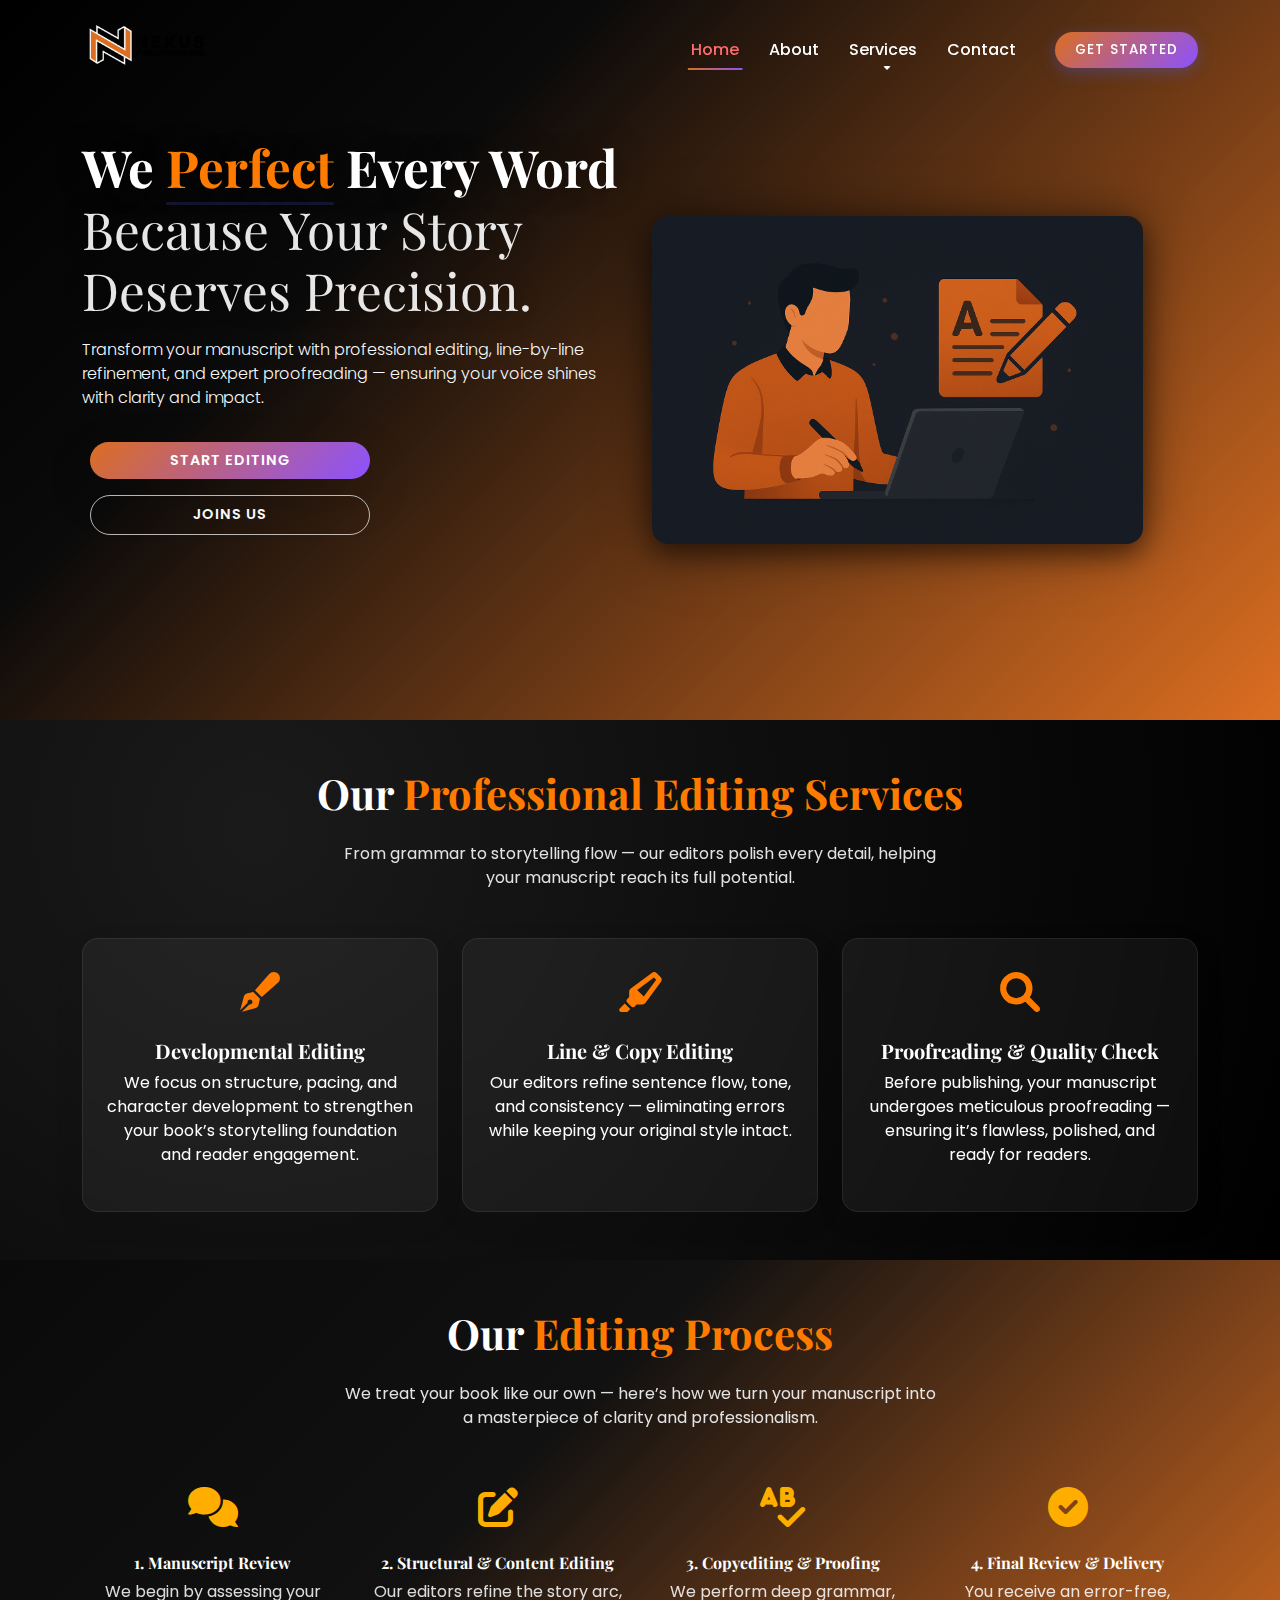
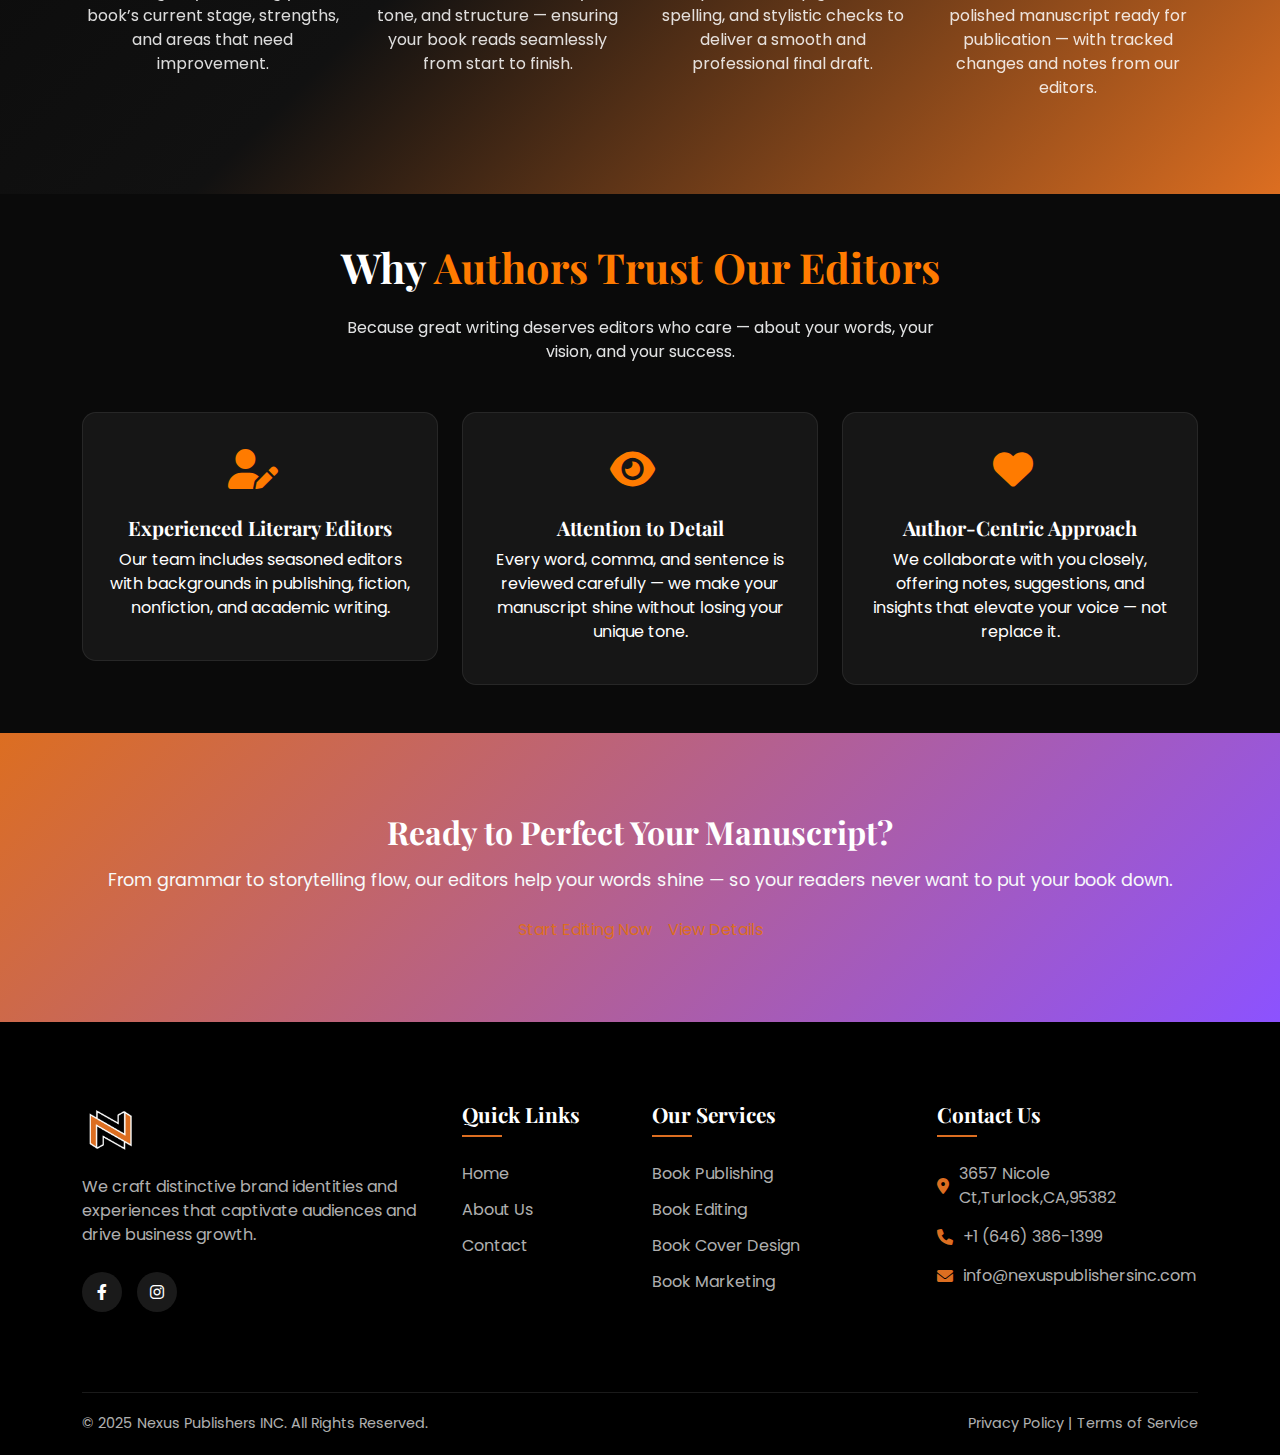
<file: bookediting.html>
<!DOCTYPE html>
<html lang="en">
<head>
    <meta charset="UTF-8">
    <meta name="viewport" content="width=device-width, initial-scale=1.0">
    <title>Nexus Publishers INC | Cover Design</title>
    <!-- Bootstrap CSS -->
    <link href="https://cdn.jsdelivr.net/npm/bootstrap@5.3.0-alpha1/dist/css/bootstrap.min.css" rel="stylesheet">
    <!-- Font Awesome -->
    <link rel="stylesheet" href="https://cdnjs.cloudflare.com/ajax/libs/font-awesome/6.0.0/css/all.min.css">
    <!-- Google Fonts -->
    <link href="https://fonts.googleapis.com/css2?family=Playfair+Display:wght@400;700;900&family=Poppins:wght@300;400;500;600;700&display=swap" rel="stylesheet">
    <!-- AOS Animation Library -->
    <link href="https://unpkg.com/aos@2.3.1/dist/aos.css" rel="stylesheet">
    <!-- Custom CSS -->
    <link rel="stylesheet" href="assets/css/brand-homepage.css">
    <link rel="stylesheet" href="assets/css/service.css">
    <link rel="stylesheet" href="assets/css/nav.css">
</head>
<body>
 
<!-- Navbar -->
    <nav class="navbar navbar-expand-lg fixed-top">
        <div class="container">
            <a class="navbar-brand" href="index.html">
                <img src="assets/img/logo-wyt.webp" alt="Nexus Publishing" class="brand-logo default-logo">
                <img src="assets/img/logo-wyt.webp" alt="Nexus Publishing" class="brand-logo white-logo">
            </a>
            <button class="navbar-toggler" type="button" data-bs-toggle="collapse" data-bs-target="#navbarNav" aria-controls="navbarNav" aria-expanded="false" aria-label="Toggle navigation">
                <i class="fas fa-bars"></i>
            </button>
            <div class="collapse navbar-collapse" id="navbarNav">
                <ul class="navbar-nav ms-auto">
                    <li class="nav-item">
                        <a class="nav-link active" href="index.html">Home</a>
                    </li>
                    <li class="nav-item">
                        <a class="nav-link" href="about.html">About</a>
                    </li>
                    <li class="nav-item dropdown">
                        <a class="nav-link dropdown-toggle" href="#" id="servicesDropdown" role="button" data-bs-toggle="dropdown" aria-expanded="false">
                            Services
                        </a>
                        <ul class="dropdown-menu" aria-labelledby="servicesDropdown">
                            <li><a class="dropdown-item" href="bookpublishing.html"><i class="fas fa-book-open me-2"></i>Book Publishing</a></li>
                            <li><a class="dropdown-item" href="cover-design.html"><i class="fas fa-pen-fancy me-2"></i>Book Cover Design</a></li>
                            <li><a class="dropdown-item" href="bookediting.html"><i class="fas fa-edit me-2"></i>Book Editing</a></li>
                            <li><a class="dropdown-item" href="bookmarketing.html"><i class="fas fa-bullhorn me-2"></i>Book Marketing</a></li>
                        </ul>
                    </li>
                    <li class="nav-item">
                        <a class="nav-link" href="contact.html">Contact</a>
                    </li>
                </ul>
                <div class="nav-cta ms-lg-4">
                    <a href="contact.html" class="btn btn-primary">Get Started</a>
                </div>
            </div>
        </div>
    </nav>


<!-- ================== SPLIT HERO SECTION ================== -->
<section class="hero-section d-flex align-items-center text-white position-relative overflow-hidden">
  <div class="container">
    <div class="row align-items-center">
      
      <!-- LEFT: Text Content -->
      <div class="col-lg-6 text-lg-start text-center hero-text z-2">
        <h1 class="hero-title mb-3">
          We <span class="highlight">Perfect</span> Every Word  
          <br>
          <span class="subline">Because Your Story Deserves Precision.</span>
        </h1>
        <p class="lead mb-4 text-light fw-light">
          Transform your manuscript with professional editing, line-by-line refinement, and expert proofreading — ensuring your voice shines with clarity and impact.
        </p>

        <div class="hero-buttons d-flex flex-wrap justify-content-lg-start justify-content-center">
          <a href="contact.html" class="btn btn-primary m-2 px-5 py-2 rounded-pill fw-semibold shadow-lg">Start Editing</a>
          <a href="contact.html" class="btn btn-outline-light m-2 px-5 py-2 rounded-pill fw-semibold">Joins Us</a>
        </div>
      </div>

      <!-- RIGHT: Hero Image -->
      <div class="col-lg-6 text-center position-relative mt-5 mt-lg-0">
        <img src="assets/img/edit.png" alt="Book Editing" class="img-fluid hero-image rounded-4">
      </div>

    </div>
  </div>
</section>
<!-- ================== STYLES ================== -->
<style>
   .hero-image {
  width: 100%;
  max-width: 500px;  /* 👈 adjust this for desktop size */
  height: auto;
  object-fit: cover;
  border-radius: 1rem;
  box-shadow: 0 10px 25px rgba(0,0,0,0.4);
  transition: all 0.4s ease;
}

@media (max-width: 992px) {
  .hero-image {
    max-width: 400px;  /* 👈 slightly smaller for tablets */
  }
}

@media (max-width: 576px) {
  .hero-image {
    max-width: 300px;  /* 👈 mobile friendly size */
  }
}
.hero-section {
  min-height: 80vh;
  background: linear-gradient(135deg, #000000 0%, #0a0a0a 30%, #dc6e21 100%);
  position: relative;
  padding: 80px 0;
}

.hero-text {
  z-index: 2;
}

.hero-title {
  font-size: 3.2rem;
  font-weight: 700;
  line-height: 1.2;
  text-transform: capitalize;
  text-shadow: 0 0 30px rgba(0,0,0,0.4);
}

.hero-title .highlight {
  color: #ff7b00;
  position: relative;
}
.hero-title .highlight::after {
  content: "";
  position: absolute;
  left: 0;
  bottom: -6px;
  width: 100%;
  height: 3px;
  border-radius: 10px;
}

.hero-title .subline {
  color: #fff;
  font-weight: 400;
  opacity: 0.9;
}

.btn-primary {
  border: none;
  transition: all 0.3s ease;
}
.btn-primary:hover {
  transform: translateY(-3px);
  filter: brightness(1.1);
}

.btn-outline-light {
  border: 1px solid rgba(255,255,255,0.7);
  transition: all 0.3s ease;
}
.btn-outline-light:hover {
  background: #fff;
  transform: translateY(-3px);
}

.hero-image {
  max-width: 90%;
  animation: fadeInRight 1s ease forwards;
  filter: drop-shadow(0 0 25px rgba(0,0,0,0.5));
}

@keyframes fadeInRight {
  from { opacity: 0; transform: translateX(40px); }
  to { opacity: 1; transform: translateX(0); }
}

/* RESPONSIVE FIXES */
@media (max-width: 991px) {
  .hero-section {
    text-align: center;
  }
  .hero-title {
    font-size: 2.4rem;
  }
  .lead {
    font-size: 1rem;
  }
  .hero-image {
    margin-top: 40px;
    max-width: 100%;
  }
  .hero-buttons a {
    width: 100%;
    max-width: 280px;
  }
}
</style>

<!-- ================== SECTION 1: CORE SERVICES ================== -->
<section class="core-services py-5 position-relative text-white">
  <div class="container text-center">
    <h2 class="section-title mb-4">Our <span>Professional Editing Services</span></h2>
    <p class="section-subtitle mb-5 text-light">
      From grammar to storytelling flow — our editors polish every detail, helping your manuscript reach its full potential.
    </p>

    <div class="row g-4 justify-content-center">
      <!-- Service 1 -->
      <div class="col-md-4">
        <div class="service-card p-4">
          <div class="icon mb-3"><i class="fas fa-pen-fancy"></i></div>
          <h5 class="fw-bold mb-2">Developmental Editing</h5>
          <p>We focus on structure, pacing, and character development to strengthen your book’s storytelling foundation and reader engagement.</p>
        </div>
      </div>
      <!-- Service 2 -->
      <div class="col-md-4">
        <div class="service-card p-4">
          <div class="icon mb-3"><i class="fas fa-highlighter"></i></div>
          <h5 class="fw-bold mb-2">Line & Copy Editing</h5>
          <p>Our editors refine sentence flow, tone, and consistency — eliminating errors while keeping your original style intact.</p>
        </div>
      </div>
      <!-- Service 3 -->
      <div class="col-md-4">
        <div class="service-card p-4">
          <div class="icon mb-3"><i class="fas fa-search"></i></div>
          <h5 class="fw-bold mb-2">Proofreading & Quality Check</h5>
          <p>Before publishing, your manuscript undergoes meticulous proofreading — ensuring it’s flawless, polished, and ready for readers.</p>
        </div>
      </div>
    </div>
  </div>
</section>


<!-- ================== SECTION 2: EDITING PROCESS ================== -->
<section class="process-section py-5 text-white position-relative">
  <div class="container text-center">
    <h2 class="section-title mb-4">Our <span>Editing Process</span></h2>
    <p class="section-subtitle mb-5 text-light">
      We treat your book like our own — here’s how we turn your manuscript into a masterpiece of clarity and professionalism.
    </p>

    <div class="process-steps row justify-content-center">
      <div class="col-md-3 col-sm-6 step">
        <div class="step-icon"><i class="fas fa-comments"></i></div>
        <h6>1. Manuscript Review</h6>
        <p>We begin by assessing your book’s current stage, strengths, and areas that need improvement.</p>
      </div>
      <div class="col-md-3 col-sm-6 step">
        <div class="step-icon"><i class="fas fa-edit"></i></div>
        <h6>2. Structural & Content Editing</h6>
        <p>Our editors refine the story arc, tone, and structure — ensuring your book reads seamlessly from start to finish.</p>
      </div>
      <div class="col-md-3 col-sm-6 step">
        <div class="step-icon"><i class="fas fa-spell-check"></i></div>
        <h6>3. Copyediting & Proofing</h6>
        <p>We perform deep grammar, spelling, and stylistic checks to deliver a smooth and professional final draft.</p>
      </div>
      <div class="col-md-3 col-sm-6 step">
        <div class="step-icon"><i class="fas fa-check-circle"></i></div>
        <h6>4. Final Review & Delivery</h6>
        <p>You receive an error-free, polished manuscript ready for publication — with tracked changes and notes from our editors.</p>
      </div>
    </div>
  </div>
</section>


<!-- ================== SECTION 3: WHY CHOOSE US (BOOK EDITING) ================== -->
<section class="why-choose-us py-5 position-relative">
  <div class="container text-center text-white">
    <h2 class="section-title mb-4">Why <span>Authors Trust Our Editors</span></h2>
    <p class="section-subtitle mb-5 text-light">
      Because great writing deserves editors who care — about your words, your vision, and your success.
    </p>

    <div class="row g-4">
      <div class="col-md-4">
        <div class="feature-box p-4">
          <div class="feature-icon mb-3"><i class="fas fa-user-edit"></i></div>
          <h5 class="fw-bold mb-2">Experienced Literary Editors</h5>
          <p>Our team includes seasoned editors with backgrounds in publishing, fiction, nonfiction, and academic writing.</p>
        </div>
      </div>

      <div class="col-md-4">
        <div class="feature-box p-4">
          <div class="feature-icon mb-3"><i class="fas fa-eye"></i></div>
          <h5 class="fw-bold mb-2">Attention to Detail</h5>
          <p>Every word, comma, and sentence is reviewed carefully — we make your manuscript shine without losing your unique tone.</p>
        </div>
      </div>

      <div class="col-md-4">
        <div class="feature-box p-4">
          <div class="feature-icon mb-3"><i class="fas fa-heart"></i></div>
          <h5 class="fw-bold mb-2">Author-Centric Approach</h5>
          <p>We collaborate with you closely, offering notes, suggestions, and insights that elevate your voice — not replace it.</p>
        </div>
      </div>
    </div>
  </div>
</section>







<!-- ================== CTA SECTION (BOOK EDITING) ================== -->
<section class="cta-section position-relative text-center text-white">
  <div class="cta-overlay"></div>
  <div class="cta-content container position-relative">
    <h2 class="fw-bold mb-3">Ready to Perfect Your Manuscript?</h2>
    <p class="mb-4 text-light">
      From grammar to storytelling flow, our editors help your words shine — so your readers never want to put your book down.
    </p>
    <div class="cta-buttons d-flex flex-wrap justify-content-center gap-3">
      <a href="contact.html" class="cta-btn primary">Start Editing Now</a>
      <a href="about.html" class="cta-btn outline">View Details</a>
    </div>
  </div>
</section>

<!-- Footer -->
    <footer class="footer">
        <div class="container">
            <div class="row">
                <div class="col-lg-4 col-md-6">
                    <div class="footer-widget">
                       <a href="index.html" class="footer-logo">
  <img src="assets/img/logo-wyt.webp" alt="Nexus Publishing" class="footer-logo-img" style="height: 50px;">
</a>

                        <p>We craft distinctive brand identities and experiences that captivate audiences and drive business growth.</p>
                        <div class="social-links">
                            <a href="https://www.facebook.com/nexuspublishersinc/" target="_blank"><i class="fab fa-facebook-f"></i></a>
                            <a href="https://www.instagram.com/nexuspublishersinc/" target="_blank"><i class="fab fa-instagram"></i></a>
                        </div>
                    </div>
                </div>
                <div class="col-lg-2 col-md-6">
                    <div class="footer-widget">
                        <h4>Quick Links</h4>
                        <ul class="footer-links">
                            <li><a href="index.html">Home</a></li>
                            <li><a href="about.html">About Us</a></li>
                            <li><a href="contact.html">Contact</a></li>
                        </ul>
                    </div>
                </div>
                <div class="col-lg-3 col-md-6">
                    <div class="footer-widget">
                        <h4>Our Services</h4>
                        <ul class="footer-links">
                            <li><a href="bookpublishing.html">Book Publishing</a></li>
                            <li><a href="bookediting.html">Book Editing</a></li>
                            <li><a href="cover-design.html">Book Cover Design</a></li>
                            <li><a href="bookmarketing.html">Book Marketing</a></li>
                        </ul>
                    </div>
                </div>
                <div class="col-lg-3 col-md-6">
                    <div class="footer-widget">
                        <h4>Contact Us</h4>
                        <div class="contact-info">
                            <p><i class="fas fa-map-marker-alt"></i>3657 Nicole Ct,Turlock,CA,95382</p>
                            <p><i class="fas fa-phone"></i> +1 (646) 386-1399</p>
                            <p><i class="fas fa-envelope"></i> info@nexuspublishersinc.com</p>
                        </div>
                    </div>
                </div>
            </div>
            <div class="footer-bottom">
                <div class="row">
                    <div class="col-md-6">
                        <p>&copy; 2025 Nexus Publishers INC. All Rights Reserved.</p>
                    </div>
                    <div class="col-md-6 text-md-end">
                        <p>Privacy Policy | Terms of Service</p>
                    </div>
                </div>
            </div>
        </div>
    </footer>




       <!-- Back to Top Button -->
    <a href="#" class="back-to-top"><i class="fas fa-arrow-up"></i></a>

    <!-- Bootstrap JS Bundle with Popper -->
    <script src="https://cdn.jsdelivr.net/npm/bootstrap@5.3.0-alpha1/dist/js/bootstrap.bundle.min.js"></script>
    <!-- AOS Animation Library -->
    <script src="https://unpkg.com/aos@2.3.1/dist/aos.js"></script>

        <script src="assets/js/brand-homepage.js"></script>
</body>
</html>
</file>
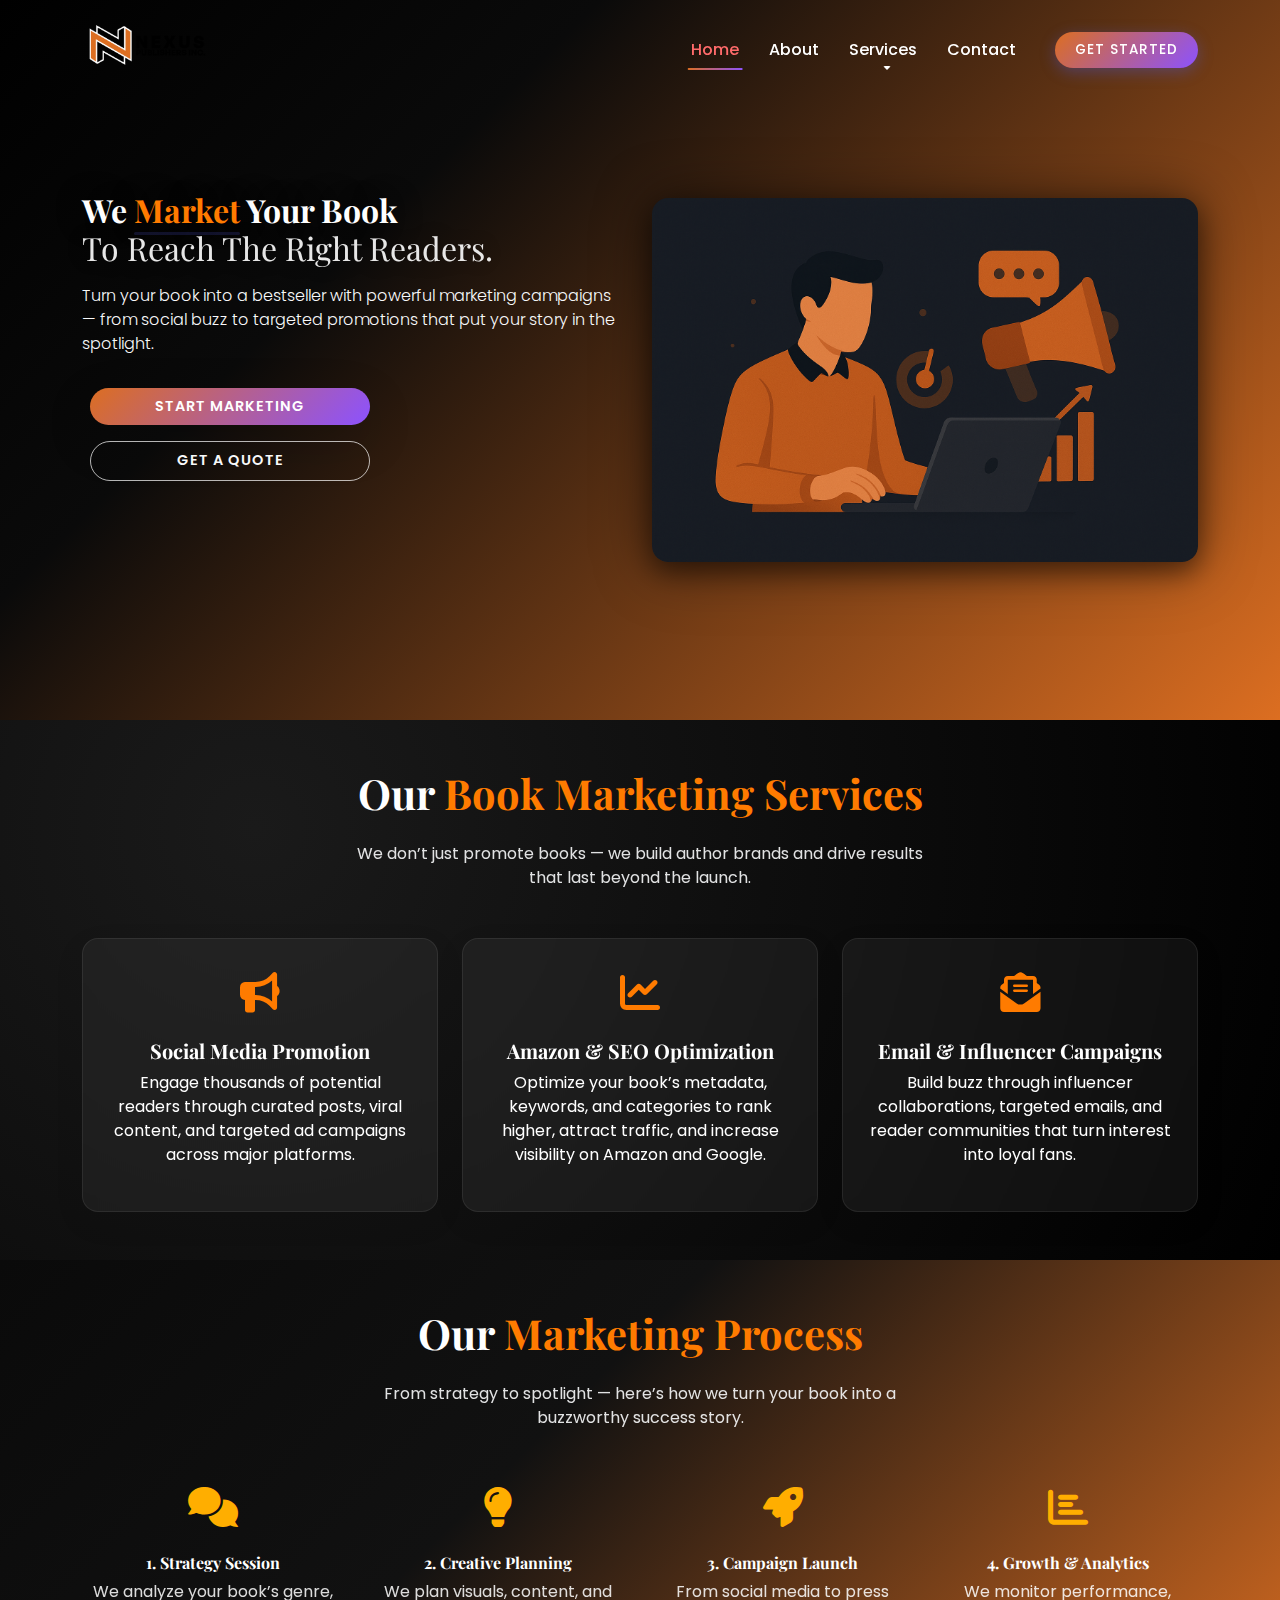
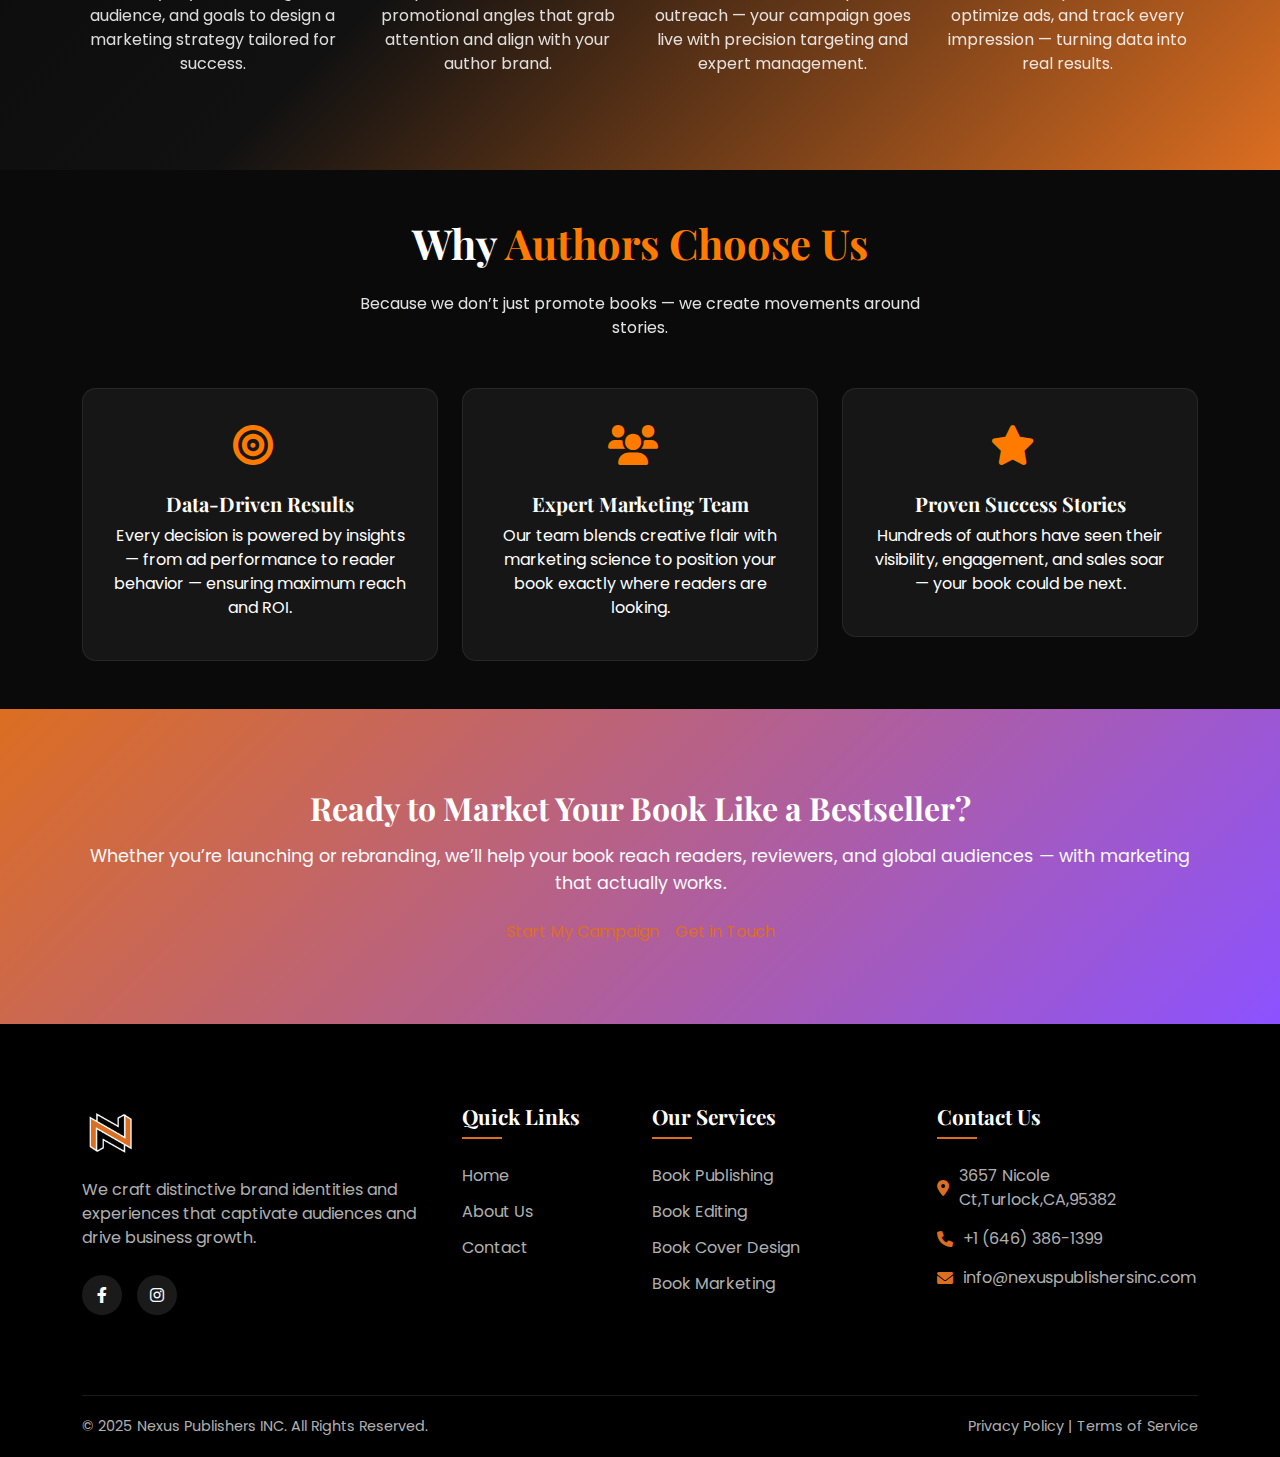
<file: bookmarketing.html>
<!DOCTYPE html>
<html lang="en">
<head>
    <meta charset="UTF-8">
    <meta name="viewport" content="width=device-width, initial-scale=1.0">
    <title>Nexus Publishers INC | Cover Design</title>
    <!-- Bootstrap CSS -->
    <link href="https://cdn.jsdelivr.net/npm/bootstrap@5.3.0-alpha1/dist/css/bootstrap.min.css" rel="stylesheet">
    <!-- Font Awesome -->
    <link rel="stylesheet" href="https://cdnjs.cloudflare.com/ajax/libs/font-awesome/6.0.0/css/all.min.css">
    <!-- Google Fonts -->
    <link href="https://fonts.googleapis.com/css2?family=Playfair+Display:wght@400;700;900&family=Poppins:wght@300;400;500;600;700&display=swap" rel="stylesheet">
    <!-- AOS Animation Library -->
    <link href="https://unpkg.com/aos@2.3.1/dist/aos.css" rel="stylesheet">
    <!-- Custom CSS -->
    <link rel="stylesheet" href="assets/css/brand-homepage.css">
    <link rel="stylesheet" href="assets/css/service.css">
    <link rel="stylesheet" href="assets/css/nav.css">
</head>
<body>
 
<!-- Navbar -->
    <nav class="navbar navbar-expand-lg fixed-top">
        <div class="container">
            <a class="navbar-brand" href="index.html">
                <img src="assets/img/logo-wyt.webp" alt="Nexus Publishing" class="brand-logo default-logo">
                <img src="assets/img/logo-wyt.webp" alt="Nexus Publishing" class="brand-logo white-logo">
            </a>
            <button class="navbar-toggler" type="button" data-bs-toggle="collapse" data-bs-target="#navbarNav" aria-controls="navbarNav" aria-expanded="false" aria-label="Toggle navigation">
                <i class="fas fa-bars"></i>
            </button>
            <div class="collapse navbar-collapse" id="navbarNav">
                <ul class="navbar-nav ms-auto">
                    <li class="nav-item">
                        <a class="nav-link active" href="index.html">Home</a>
                    </li>
                    <li class="nav-item">
                        <a class="nav-link" href="about.html">About</a>
                    </li>
                    <li class="nav-item dropdown">
                        <a class="nav-link dropdown-toggle" href="#" id="servicesDropdown" role="button" data-bs-toggle="dropdown" aria-expanded="false">
                            Services
                        </a>
                        <ul class="dropdown-menu" aria-labelledby="servicesDropdown">
                            <li><a class="dropdown-item" href="bookpublishing.html"><i class="fas fa-book-open me-2"></i>Book Publishing</a></li>
                            <li><a class="dropdown-item" href="cover-design.html"><i class="fas fa-pen-fancy me-2"></i>Book Cover Design</a></li>
                            <li><a class="dropdown-item" href="bookediting.html"><i class="fas fa-edit me-2"></i>Book Editing</a></li>
                            <li><a class="dropdown-item" href="bookmarketing.html"><i class="fas fa-bullhorn me-2"></i>Book Marketing</a></li>
                        </ul>
                    </li>
                    <li class="nav-item">
                        <a class="nav-link" href="contact.html">Contact</a>
                    </li>
                </ul>
                <div class="nav-cta ms-lg-4">
                    <a href="contact.html" class="btn btn-primary">Get Started</a>
                </div>
            </div>
        </div>
    </nav>



<!-- ================== SPLIT HERO SECTION ================== -->
<section class="hero-section d-flex align-items-center text-white position-relative overflow-hidden">
  <div class="container">
    <div class="row align-items-center">
      
      <!-- LEFT: Text Content -->
      <div class="col-lg-6 text-lg-start text-center hero-text z-2">
        <h1 class="hero-title mb-3">
          We <span class="highlight">Market</span> Your Book  
          <br>
          <span class="subline">To Reach the Right Readers.</span>
        </h1>
        <p class="lead mb-4 text-light fw-light">
          Turn your book into a bestseller with powerful marketing campaigns — from social buzz to targeted promotions that put your story in the spotlight.
        </p>

        <div class="hero-buttons d-flex flex-wrap justify-content-lg-start justify-content-center">
          <a href="contact.html" class="btn btn-primary m-2 px-5 py-2 rounded-pill fw-semibold shadow-lg">Start Marketing</a>
          <a href="contact.html" class="btn btn-outline-light m-2 px-5 py-2 rounded-pill fw-semibold">Get A Quote</a>
        </div>
      </div>

      <!-- RIGHT: Hero Image -->
  <div class="col-lg-6 text-center position-relative  mt-lg-0">
  <img src="assets/img/mar.png" 
       alt="Book Marketing" 
       class="img-fluid hero-image rounded-4">
</div>


    </div>
  </div>
</section>
<!-- ================== STYLES ================== -->

<!-- ================== SECTION 1: CORE SERVICES ================== -->
<section class="core-services py-5 position-relative text-white">
  <div class="container text-center">
    <h2 class="section-title mb-4">Our <span>Book Marketing Services</span></h2>
    <p class="section-subtitle mb-5 text-light">
      We don’t just promote books — we build author brands and drive results that last beyond the launch.
    </p>

    <div class="row g-4 justify-content-center">
      <!-- Service 1 -->
      <div class="col-md-4">
        <div class="service-card p-4">
          <div class="icon mb-3"><i class="fas fa-bullhorn"></i></div>
          <h5 class="fw-bold mb-2">Social Media Promotion</h5>
          <p>Engage thousands of potential readers through curated posts, viral content, and targeted ad campaigns across major platforms.</p>
        </div>
      </div>
      <!-- Service 2 -->
      <div class="col-md-4">
        <div class="service-card p-4">
          <div class="icon mb-3"><i class="fas fa-chart-line"></i></div>
          <h5 class="fw-bold mb-2">Amazon & SEO Optimization</h5>
          <p>Optimize your book’s metadata, keywords, and categories to rank higher, attract traffic, and increase visibility on Amazon and Google.</p>
        </div>
      </div>
      <!-- Service 3 -->
      <div class="col-md-4">
        <div class="service-card p-4">
          <div class="icon mb-3"><i class="fas fa-envelope-open-text"></i></div>
          <h5 class="fw-bold mb-2">Email & Influencer Campaigns</h5>
          <p>Build buzz through influencer collaborations, targeted emails, and reader communities that turn interest into loyal fans.</p>
        </div>
      </div>
    </div>
  </div>
</section>


<!-- ================== SECTION 2: MARKETING PROCESS ================== -->
<section class="process-section py-5 text-white position-relative">
  <div class="container text-center">
    <h2 class="section-title mb-4">Our <span>Marketing Process</span></h2>
    <p class="section-subtitle mb-5 text-light">
      From strategy to spotlight — here’s how we turn your book into a buzzworthy success story.
    </p>

    <div class="process-steps row justify-content-center">
      <div class="col-md-3 col-sm-6 step">
        <div class="step-icon"><i class="fas fa-comments"></i></div>
        <h6>1. Strategy Session</h6>
        <p>We analyze your book’s genre, audience, and goals to design a marketing strategy tailored for success.</p>
      </div>
      <div class="col-md-3 col-sm-6 step">
        <div class="step-icon"><i class="fas fa-lightbulb"></i></div>
        <h6>2. Creative Planning</h6>
        <p>We plan visuals, content, and promotional angles that grab attention and align with your author brand.</p>
      </div>
      <div class="col-md-3 col-sm-6 step">
        <div class="step-icon"><i class="fas fa-rocket"></i></div>
        <h6>3. Campaign Launch</h6>
        <p>From social media to press outreach — your campaign goes live with precision targeting and expert management.</p>
      </div>
      <div class="col-md-3 col-sm-6 step">
        <div class="step-icon"><i class="fas fa-chart-bar"></i></div>
        <h6>4. Growth & Analytics</h6>
        <p>We monitor performance, optimize ads, and track every impression — turning data into real results.</p>
      </div>
    </div>
  </div>
</section>


<!-- ================== SECTION 3: WHY CHOOSE US (BOOK MARKETING) ================== -->
<section class="why-choose-us py-5 position-relative">
  <div class="container text-center text-white">
    <h2 class="section-title mb-4">Why <span>Authors Choose Us</span></h2>
    <p class="section-subtitle mb-5 text-light">
      Because we don’t just promote books — we create movements around stories.
    </p>

    <div class="row g-4">
      <div class="col-md-4">
        <div class="feature-box p-4">
          <div class="feature-icon mb-3"><i class="fas fa-bullseye"></i></div>
          <h5 class="fw-bold mb-2">Data-Driven Results</h5>
          <p>Every decision is powered by insights — from ad performance to reader behavior — ensuring maximum reach and ROI.</p>
        </div>
      </div>

      <div class="col-md-4">
        <div class="feature-box p-4">
          <div class="feature-icon mb-3"><i class="fas fa-users"></i></div>
          <h5 class="fw-bold mb-2">Expert Marketing Team</h5>
          <p>Our team blends creative flair with marketing science to position your book exactly where readers are looking.</p>
        </div>
      </div>

      <div class="col-md-4">
        <div class="feature-box p-4">
          <div class="feature-icon mb-3"><i class="fas fa-star"></i></div>
          <h5 class="fw-bold mb-2">Proven Success Stories</h5>
          <p>Hundreds of authors have seen their visibility, engagement, and sales soar — your book could be next.</p>
        </div>
      </div>
    </div>
  </div>
</section>





<!-- ================== CTA SECTION (BOOK MARKETING) ================== -->
<section class="cta-section position-relative text-center text-white">
  <div class="cta-overlay"></div>
  <div class="cta-content container position-relative">
    <h2 class="fw-bold mb-3">Ready to Market Your Book Like a Bestseller?</h2>
    <p class="mb-4 text-light">
      Whether you’re launching or rebranding, we’ll help your book reach readers, reviewers, and global audiences — with marketing that actually works.
    </p>
    <div class="cta-buttons d-flex flex-wrap justify-content-center gap-3">
      <a href="contact.html" class="cta-btn primary">Start My Campaign</a>
      <a href="contact.html" class="cta-btn outline">Get in Touch</a>
    </div>
  </div>
</section>

<!-- Footer -->
    <footer class="footer">
        <div class="container">
            <div class="row">
                <div class="col-lg-4 col-md-6">
                    <div class="footer-widget">
                       <a href="index.html" class="footer-logo">
  <img src="assets/img/logo-wyt.webp" alt="Nexus Publishing" class="footer-logo-img" style="height: 50px;">
</a>

                        <p>We craft distinctive brand identities and experiences that captivate audiences and drive business growth.</p>
                        <div class="social-links">
                            <a href="https://www.facebook.com/nexuspublishersinc/" target="_blank"><i class="fab fa-facebook-f"></i></a>
                            <a href="https://www.instagram.com/nexuspublishersinc/" target="_blank"><i class="fab fa-instagram"></i></a>
                        </div>
                    </div>
                </div>
                <div class="col-lg-2 col-md-6">
                    <div class="footer-widget">
                        <h4>Quick Links</h4>
                        <ul class="footer-links">
                            <li><a href="index.html">Home</a></li>
                            <li><a href="about.html">About Us</a></li>
                            <li><a href="contact.html">Contact</a></li>
                        </ul>
                    </div>
                </div>
                <div class="col-lg-3 col-md-6">
                    <div class="footer-widget">
                        <h4>Our Services</h4>
                        <ul class="footer-links">
                            <li><a href="bookmarketing.html">Book Publishing</a></li>
                            <li><a href="bookediting.html">Book Editing</a></li>
                            <li><a href="cover-design.html">Book Cover Design</a></li>
                            <li><a href="bookmarketing.html">Book Marketing</a></li>
                        </ul>
                    </div>
                </div>
                <div class="col-lg-3 col-md-6">
                    <div class="footer-widget">
                        <h4>Contact Us</h4>
                        <div class="contact-info">
                            <p><i class="fas fa-map-marker-alt"></i>3657 Nicole Ct,Turlock,CA,95382</p>
                            <p><i class="fas fa-phone"></i> +1 (646) 386-1399</p>
                            <p><i class="fas fa-envelope"></i> info@nexuspublishersinc.com</p>
                        </div>
                    </div>
                </div>
            </div>
            <div class="footer-bottom">
                <div class="row">
                    <div class="col-md-6">
                        <p>&copy; 2025 Nexus Publishers INC. All Rights Reserved.</p>
                    </div>
                    <div class="col-md-6 text-md-end">
                        <p>Privacy Policy | Terms of Service</p>
                    </div>
                </div>
            </div>
        </div>
    </footer>


       <!-- Back to Top Button -->
    <a href="#" class="back-to-top"><i class="fas fa-arrow-up"></i></a>

    <!-- Bootstrap JS Bundle with Popper -->
    <script src="https://cdn.jsdelivr.net/npm/bootstrap@5.3.0-alpha1/dist/js/bootstrap.bundle.min.js"></script>
    <!-- AOS Animation Library -->
    <script src="https://unpkg.com/aos@2.3.1/dist/aos.js"></script>

        <script src="assets/js/brand-homepage.js"></script>
</body>
</html>
</file>
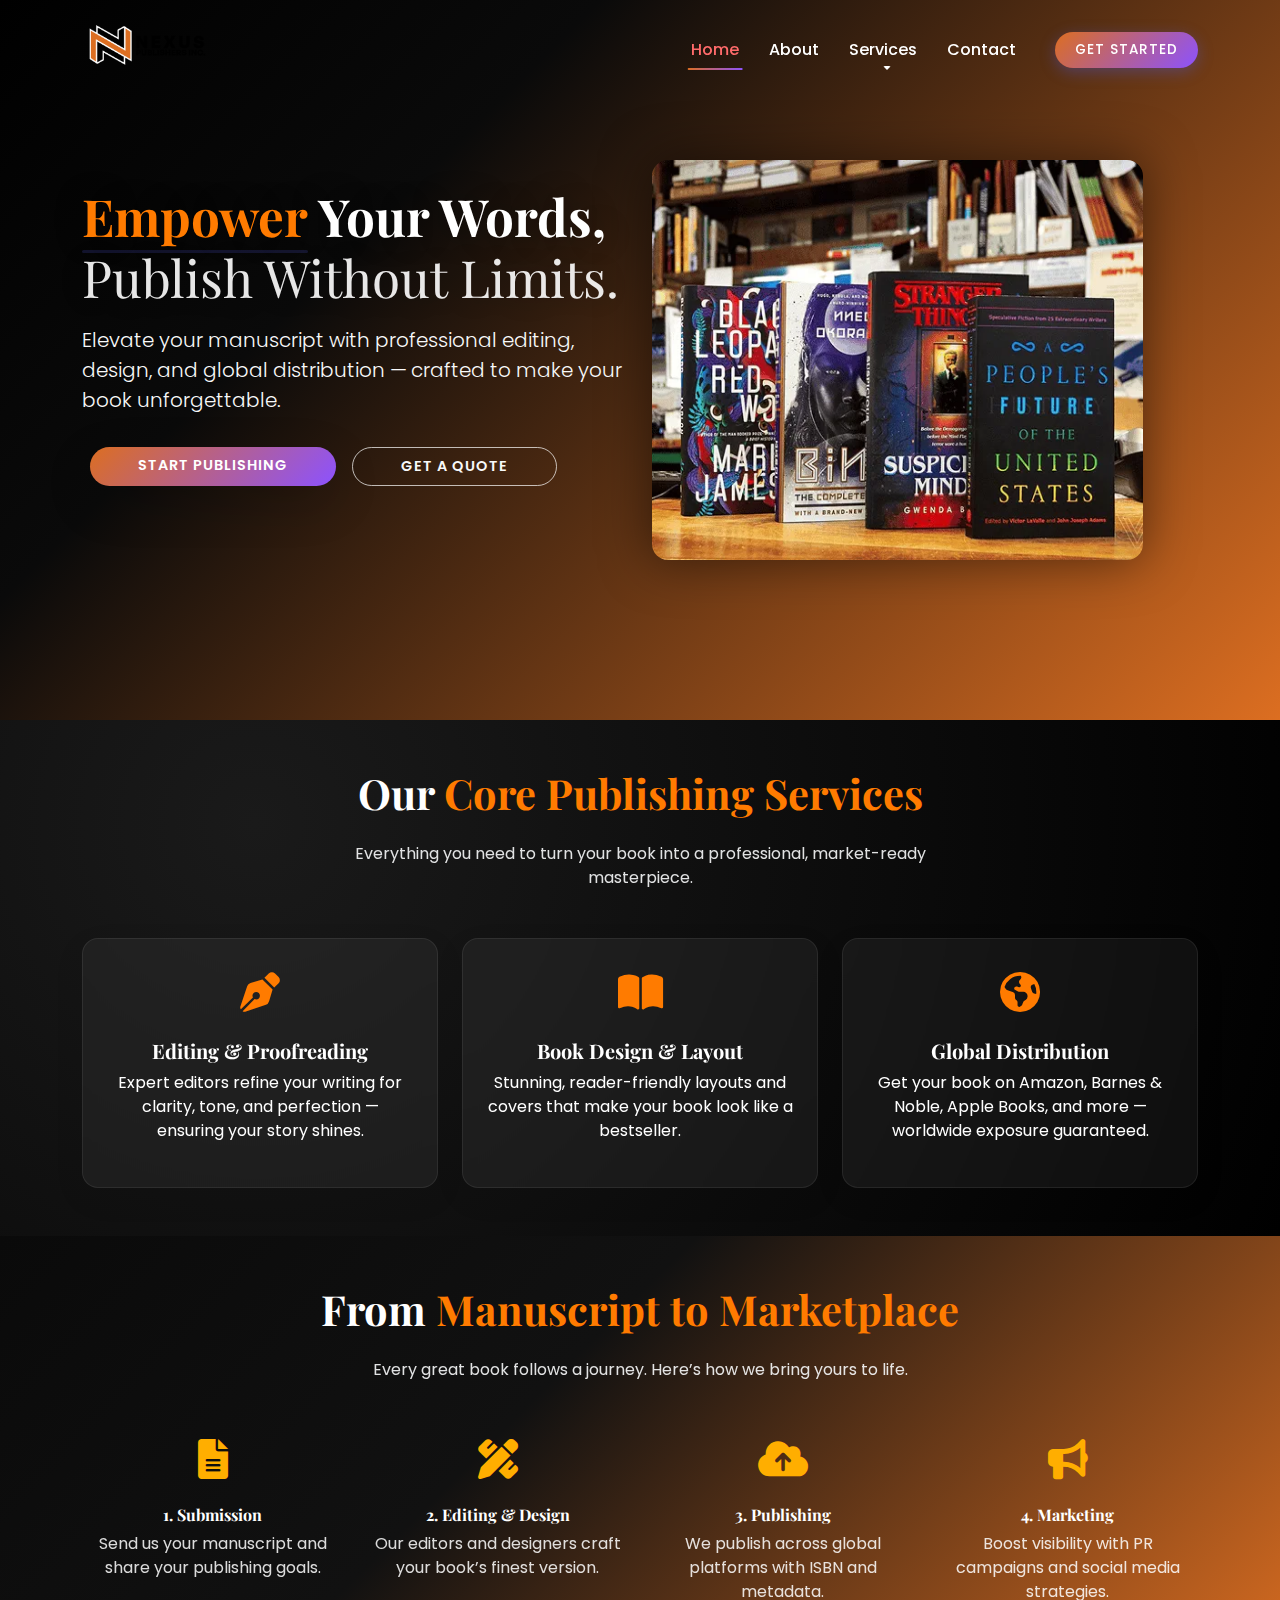
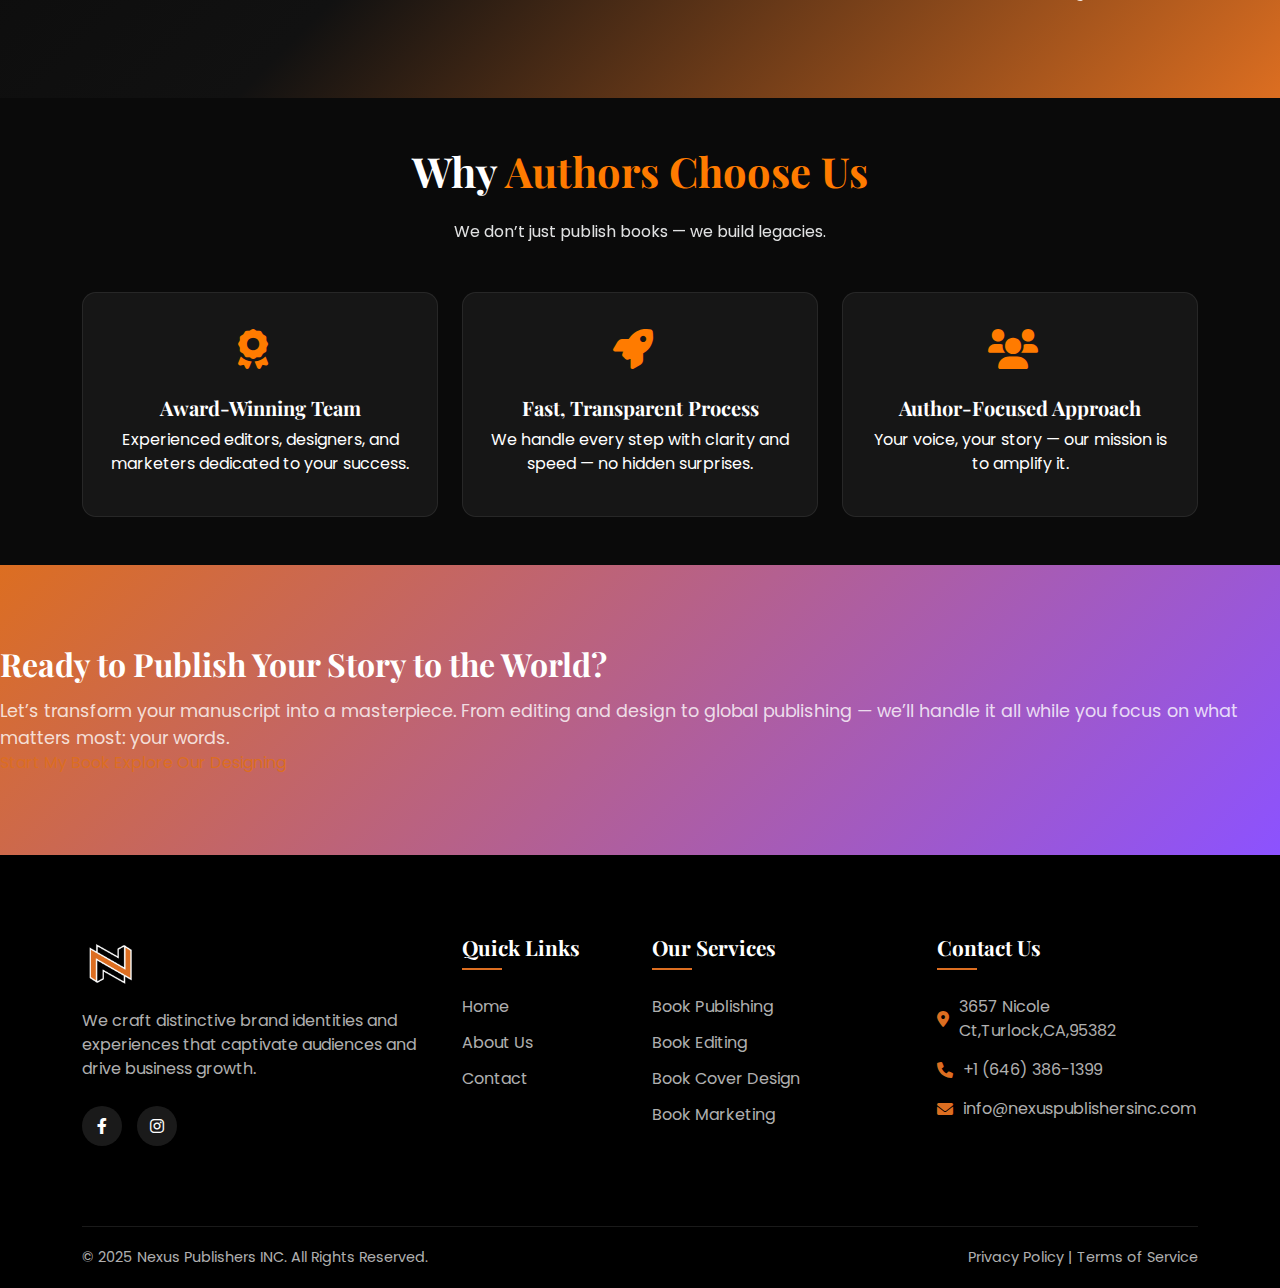
<file: bookpublishing.html>
<!DOCTYPE html>
<html lang="en">
<head>
    <meta charset="UTF-8">
    <meta name="viewport" content="width=device-width, initial-scale=1.0">
    <title>Nexus Publishers INC | Book Publishing</title>
    <!-- Bootstrap CSS -->
    <link href="https://cdn.jsdelivr.net/npm/bootstrap@5.3.0-alpha1/dist/css/bootstrap.min.css" rel="stylesheet">
    <!-- Font Awesome -->
    <link rel="stylesheet" href="https://cdnjs.cloudflare.com/ajax/libs/font-awesome/6.0.0/css/all.min.css">
    <!-- Google Fonts -->
    <link href="https://fonts.googleapis.com/css2?family=Playfair+Display:wght@400;700;900&family=Poppins:wght@300;400;500;600;700&display=swap" rel="stylesheet">
    <!-- AOS Animation Library -->
    <link href="https://unpkg.com/aos@2.3.1/dist/aos.css" rel="stylesheet">
    <!-- Custom CSS -->
    <link rel="stylesheet" href="assets/css/brand-homepage.css">
    <link rel="stylesheet" href="assets/css/nav.css">
</head>
<body>
 
<!-- Navbar -->
    <nav class="navbar navbar-expand-lg fixed-top">
        <div class="container">
            <a class="navbar-brand" href="index.html">
                <img src="assets/img/logo-wyt.webp" alt="Novus Publishing" class="brand-logo default-logo">
                <img src="assets/img/logo-wyt.webp" alt="Novus Publishing" class="brand-logo white-logo">
            </a>
            <button class="navbar-toggler" type="button" data-bs-toggle="collapse" data-bs-target="#navbarNav" aria-controls="navbarNav" aria-expanded="false" aria-label="Toggle navigation">
                <i class="fas fa-bars"></i>
            </button>
            <div class="collapse navbar-collapse" id="navbarNav">
                <ul class="navbar-nav ms-auto">
                    <li class="nav-item">
                        <a class="nav-link active" href="index.html">Home</a>
                    </li>
                    <li class="nav-item">
                        <a class="nav-link" href="about.html">About</a>
                    </li>
                    <li class="nav-item dropdown">
                        <a class="nav-link dropdown-toggle" href="#" id="servicesDropdown" role="button" data-bs-toggle="dropdown" aria-expanded="false">
                            Services
                        </a>
                        <ul class="dropdown-menu" aria-labelledby="servicesDropdown">
                            <li><a class="dropdown-item" href="bookpublishing.html"><i class="fas fa-book-open me-2"></i>Book Publishing</a></li>
                            <li><a class="dropdown-item" href="cover-design.html"><i class="fas fa-pen-fancy me-2"></i>Book Cover Design</a></li>
                            <li><a class="dropdown-item" href="bookediting.html"><i class="fas fa-edit me-2"></i>Book Editing</a></li>
                            <li><a class="dropdown-item" href="bookmarketing.html"><i class="fas fa-bullhorn me-2"></i>Book Marketing</a></li>
                        </ul>
                    </li>
                    <li class="nav-item">
                        <a class="nav-link" href="#">Contact</a>
                    </li>
                </ul>
                <div class="nav-cta ms-lg-4">
                    <a href="#" class="btn btn-primary">Get Started</a>
                </div>
            </div>
        </div>
    </nav>




<!-- ================== SPLIT HERO SECTION ================== -->
<section class="hero-section d-flex align-items-center text-white position-relative overflow-hidden">
  <div class="container">
    <div class="row align-items-center">
      
      <!-- LEFT: Text Content -->
      <div class="col-lg-6 text-lg-start text-center hero-text z-2">
        <h1 class="hero-title mb-3">
          <span class="highlight">Empower</span> Your Words,  
          <br>
          <span class="subline">Publish Without Limits.</span>
        </h1>
        <p class="lead mb-4 text-light fw-light">
          Elevate your manuscript with professional editing, design, and global distribution — crafted to make your book unforgettable.
        </p>
        <div class="hero-buttons d-flex flex-wrap justify-content-lg-start justify-content-center">
          <a href="contact.html" class="btn btn-primary m-2 px-5 py-2 rounded-pill fw-semibold shadow-lg">Start Publishing</a>
          <a href="contact.html" class="btn btn-outline-light m-2 px-5 py-2 rounded-pill fw-semibold">Get A Quote</a>
        </div>
      </div>

      <!-- RIGHT: Hero Image -->
      <div class="col-lg-6 text-center position-relative mt-5 mt-lg-0">
        <img src="assets/img/Rectangle 152.webp" alt="Book Publishing" class="img-fluid hero-image rounded-4" >
      </div>

    </div>
  </div>
</section>

<!-- ================== STYLES ================== -->
<style>
.hero-section {
  min-height: 80vh;
  background: linear-gradient(135deg, #000000 0%, #0a0a0a 30%, #dc6e21 100%);
  position: relative;
  padding: 80px 0;
}

.hero-text {
  z-index: 2;
}

.hero-title {
  font-size: 3.2rem;
  font-weight: 700;
  line-height: 1.2;
  text-transform: capitalize;
  text-shadow: 0 0 30px rgba(0,0,0,0.4);
}

.hero-title .highlight {
  color: #ff7b00;
  position: relative;
}
.hero-title .highlight::after {
  content: "";
  position: absolute;
  left: 0;
  bottom: -6px;
  width: 100%;
  height: 3px;
  border-radius: 10px;
}

.hero-title .subline {
  color: #fff;
  font-weight: 400;
  opacity: 0.9;
}

.btn-primary {
  border: none;
  transition: all 0.3s ease;
}
.btn-primary:hover {
  transform: translateY(-3px);
  filter: brightness(1.1);
}

.btn-outline-light {
  border: 1px solid rgba(255,255,255,0.7);
  transition: all 0.3s ease;
}
.btn-outline-light:hover {
  background: #fff;
  transform: translateY(-3px);
}

.hero-image {
  max-width: 90%;
  animation: fadeInRight 1s ease forwards;
  filter: drop-shadow(0 0 25px rgba(0,0,0,0.5));
}

@keyframes fadeInRight {
  from { opacity: 0; transform: translateX(40px); }
  to { opacity: 1; transform: translateX(0); }
}

/* RESPONSIVE FIXES */
@media (max-width: 991px) {
  .hero-section {
    text-align: center;
  }
  .hero-title {
    font-size: 2.4rem;
  }
  .lead {
    font-size: 1rem;
  }
  .hero-image {
    margin-top: 40px;
    max-width: 100%;
  }
  .hero-buttons a {
    width: 100%;
    max-width: 280px;
  }
}
</style>



<!-- ================== SECTION 1: CORE SERVICES ================== -->
<section class="core-services py-5 position-relative text-white">
  <div class="container text-center">
    <h2 class="section-title mb-4">Our <span>Core Publishing Services</span></h2>
    <p class="section-subtitle mb-5 text-light">
      Everything you need to turn your book into a professional, market-ready masterpiece.
    </p>

    <div class="row g-4 justify-content-center">
      <!-- Service 1 -->
      <div class="col-md-4">
        <div class="service-card p-4">
          <div class="icon mb-3"><i class="fas fa-pen-nib"></i></div>
          <h5 class="fw-bold mb-2">Editing & Proofreading</h5>
          <p>Expert editors refine your writing for clarity, tone, and perfection — ensuring your story shines.</p>
        </div>
      </div>
      <!-- Service 2 -->
      <div class="col-md-4">
        <div class="service-card p-4">
          <div class="icon mb-3"><i class="fas fa-book-open"></i></div>
          <h5 class="fw-bold mb-2">Book Design & Layout</h5>
          <p>Stunning, reader-friendly layouts and covers that make your book look like a bestseller.</p>
        </div>
      </div>
      <!-- Service 3 -->
      <div class="col-md-4">
        <div class="service-card p-4">
          <div class="icon mb-3"><i class="fas fa-globe-americas"></i></div>
          <h5 class="fw-bold mb-2">Global Distribution</h5>
          <p>Get your book on Amazon, Barnes & Noble, Apple Books, and more — worldwide exposure guaranteed.</p>
        </div>
      </div>
    </div>
  </div>
</section>

<!-- ================== SECTION 2: PROCESS ================== -->
<section class="process-section py-5 text-white position-relative">
  <div class="container text-center">
    <h2 class="section-title mb-4">From <span>Manuscript to Marketplace</span></h2>
    <p class="section-subtitle mb-5 text-light">
      Every great book follows a journey. Here’s how we bring yours to life.
    </p>

    <div class="process-steps row justify-content-center">
      <div class="col-md-3 col-sm-6 step">
        <div class="step-icon"><i class="fas fa-file-alt"></i></div>
        <h6>1. Submission</h6>
        <p>Send us your manuscript and share your publishing goals.</p>
      </div>
      <div class="col-md-3 col-sm-6 step">
        <div class="step-icon"><i class="fas fa-pencil-ruler"></i></div>
        <h6>2. Editing & Design</h6>
        <p>Our editors and designers craft your book’s finest version.</p>
      </div>
      <div class="col-md-3 col-sm-6 step">
        <div class="step-icon"><i class="fas fa-cloud-upload-alt"></i></div>
        <h6>3. Publishing</h6>
        <p>We publish across global platforms with ISBN and metadata.</p>
      </div>
      <div class="col-md-3 col-sm-6 step">
        <div class="step-icon"><i class="fas fa-bullhorn"></i></div>
        <h6>4. Marketing</h6>
        <p>Boost visibility with PR campaigns and social media strategies.</p>
      </div>
    </div>
  </div>
</section>

<!-- ================== SECTION 3: WHY CHOOSE US ================== -->
<section class="why-choose-us py-5 position-relative">
  <div class="container text-center text-white">
    <h2 class="section-title mb-4">Why <span>Authors Choose Us</span></h2>
    <p class="section-subtitle mb-5 text-light">We don’t just publish books — we build legacies.</p>

    <div class="row g-4">
      <div class="col-md-4">
        <div class="feature-box p-4">
          <div class="feature-icon mb-3"><i class="fas fa-award"></i></div>
          <h5 class="fw-bold mb-2">Award-Winning Team</h5>
          <p>Experienced editors, designers, and marketers dedicated to your success.</p>
        </div>
      </div>
      <div class="col-md-4">
        <div class="feature-box p-4">
          <div class="feature-icon mb-3"><i class="fas fa-rocket"></i></div>
          <h5 class="fw-bold mb-2">Fast, Transparent Process</h5>
          <p>We handle every step with clarity and speed — no hidden surprises.</p>
        </div>
      </div>
      <div class="col-md-4">
        <div class="feature-box p-4">
          <div class="feature-icon mb-3"><i class="fas fa-users"></i></div>
          <h5 class="fw-bold mb-2">Author-Focused Approach</h5>
          <p>Your voice, your story — our mission is to amplify it.</p>
        </div>
      </div>
    </div>
  </div>
</section>

<!-- ================== SHARED STYLES ================== -->
<style>
    h5,h6{
        color: white;
    }
.section-title {
    color: #fff;
  font-size: 2.6rem;
  font-weight: 700;
}
.section-title span {
  color: #ff7b00;
}
.section-subtitle {
  max-width: 600px;
  margin: 0 auto;
  opacity: 0.9;
}

/* CORE SERVICES */
.core-services {
  background: radial-gradient(circle at 20% 20%, #1a1a1a 0%, #000000 100%);
}
.service-card {
  background: rgba(255,255,255,0.05);
  border: 1px solid rgba(255,255,255,0.08);
  border-radius: 16px;
  transition: all 0.3s ease;
  backdrop-filter: blur(6px);
}
.service-card:hover {
  transform: translateY(-8px);
  box-shadow: 0 0 25px rgba(255,123,0,0.4);
}
.service-card p {
    color: #fff;
}

.icon {
  font-size: 2.5rem;
  color: #ff7b00;
}

/* PROCESS */
.process-section {
  background: linear-gradient(135deg, #0a0a0a 0%, #111 40%, #dc6e21 100%);
}
.step {
  margin-bottom: 30px;
}
.step-icon {
  font-size: 2.5rem;
  color: #ffae00;
  margin-bottom: 15px;
}
.step h6 {
  font-weight: 700;
}
.step p {
  opacity: 0.85;
}

/* WHY CHOOSE US */
.why-choose-us {
  background: #0a0a0a;
}
.feature-box {
  background: rgba(255,255,255,0.05);
  border-radius: 14px;
  transition: 0.3s;
  border: 1px solid rgba(255,255,255,0.08);
}
.feature-box:hover {
  transform: scale(1.04);
  box-shadow: 0 0 25px rgba(255,123,0,0.3);
}
.feature-icon {
  font-size: 2.5rem;
  color: #ff7b00;
}

/* RESPONSIVE */
@media (max-width: 768px) {
  .section-title { font-size: 2rem; }
  .service-card, .feature-box { padding: 2rem 1rem; }
}
</style>



<!-- ===== CTA Section ===== -->
<section class="cta-section">
  <div class="cta-overlay"></div>
  <div class="cta-content">
    <h2>Ready to Publish Your Story to the World?</h2>
    <p>
      Let’s transform your manuscript into a masterpiece. From editing and design to global publishing — 
      we’ll handle it all while you focus on what matters most: your words.
    </p>
    <div class="cta-buttons">
      <a href="contact.html" class="cta-btn primary">Start My Book</a>
      <a href="cover-design.html" class="cta-btn outline">Explore Our Designing</a>
    </div>
  </div>
</section>

<!-- Footer -->
    <footer class="footer">
        <div class="container">
            <div class="row">
                <div class="col-lg-4 col-md-6">
                    <div class="footer-widget">
                       <a href="#" class="footer-logo">
  <img src="assets/img/logo-wyt.webp" alt="Novus Publishing" class="footer-logo-img" style="height: 50px;">
</a>

                        <p>We craft distinctive brand identities and experiences that captivate audiences and drive business growth.</p>
                        <div class="social-links">
                            <a href="https://www.facebook.com/nexuspublishersinc/" target="_blank"><i class="fab fa-facebook-f"></i></a>
                            <a href="https://www.instagram.com/nexuspublishersinc/" target="_blank"><i class="fab fa-instagram"></i></a>
                        </div>
                    </div>
                </div>
                <div class="col-lg-2 col-md-6">
                    <div class="footer-widget">
                        <h4>Quick Links</h4>
                        <ul class="footer-links">
                            <li><a href="index.html">Home</a></li>
                            <li><a href="about.html">About Us</a></li>
                            <li><a href="contact.html">Contact</a></li>
                        </ul>
                    </div>
                </div>
                <div class="col-lg-3 col-md-6">
                    <div class="footer-widget">
                        <h4>Our Services</h4>
                        <ul class="footer-links">
                            <li><a href="bookpublishing.html">Book Publishing</a></li>
                            <li><a href="bookediting.html">Book Editing</a></li>
                            <li><a href="cover-design.html">Book Cover Design</a></li>
                            <li><a href="bookmarketing.html">Book Marketing</a></li>
                        </ul>
                    </div>
                </div>
                <div class="col-lg-3 col-md-6">
                    <div class="footer-widget">
                        <h4>Contact Us</h4>
                        <div class="contact-info">
                            <p><i class="fas fa-map-marker-alt"></i>3657 Nicole Ct,Turlock,CA,95382</p>
                            <p><i class="fas fa-phone"></i> +1 (646) 386-1399</p>
                            <p><i class="fas fa-envelope"></i> info@nexuspublishersinc.com</p>
                        </div>
                    </div>
                </div>
            </div>
            <div class="footer-bottom">
                <div class="row">
                    <div class="col-md-6">
                        <p>&copy; 2025 Nexus Publishers INC. All Rights Reserved.</p>
                    </div>
                    <div class="col-md-6 text-md-end">
                        <p>Privacy Policy | Terms of Service</p>
                    </div>
                </div>
            </div>
        </div>
    </footer>



       <!-- Back to Top Button -->
    <a href="#" class="back-to-top"><i class="fas fa-arrow-up"></i></a>

    <!-- Bootstrap JS Bundle with Popper -->
    <script src="https://cdn.jsdelivr.net/npm/bootstrap@5.3.0-alpha1/dist/js/bootstrap.bundle.min.js"></script>
    <!-- AOS Animation Library -->
    <script src="https://unpkg.com/aos@2.3.1/dist/aos.js"></script>

        <script src="assets/js/brand-homepage.js"></script>
</body>
</html>
</file>
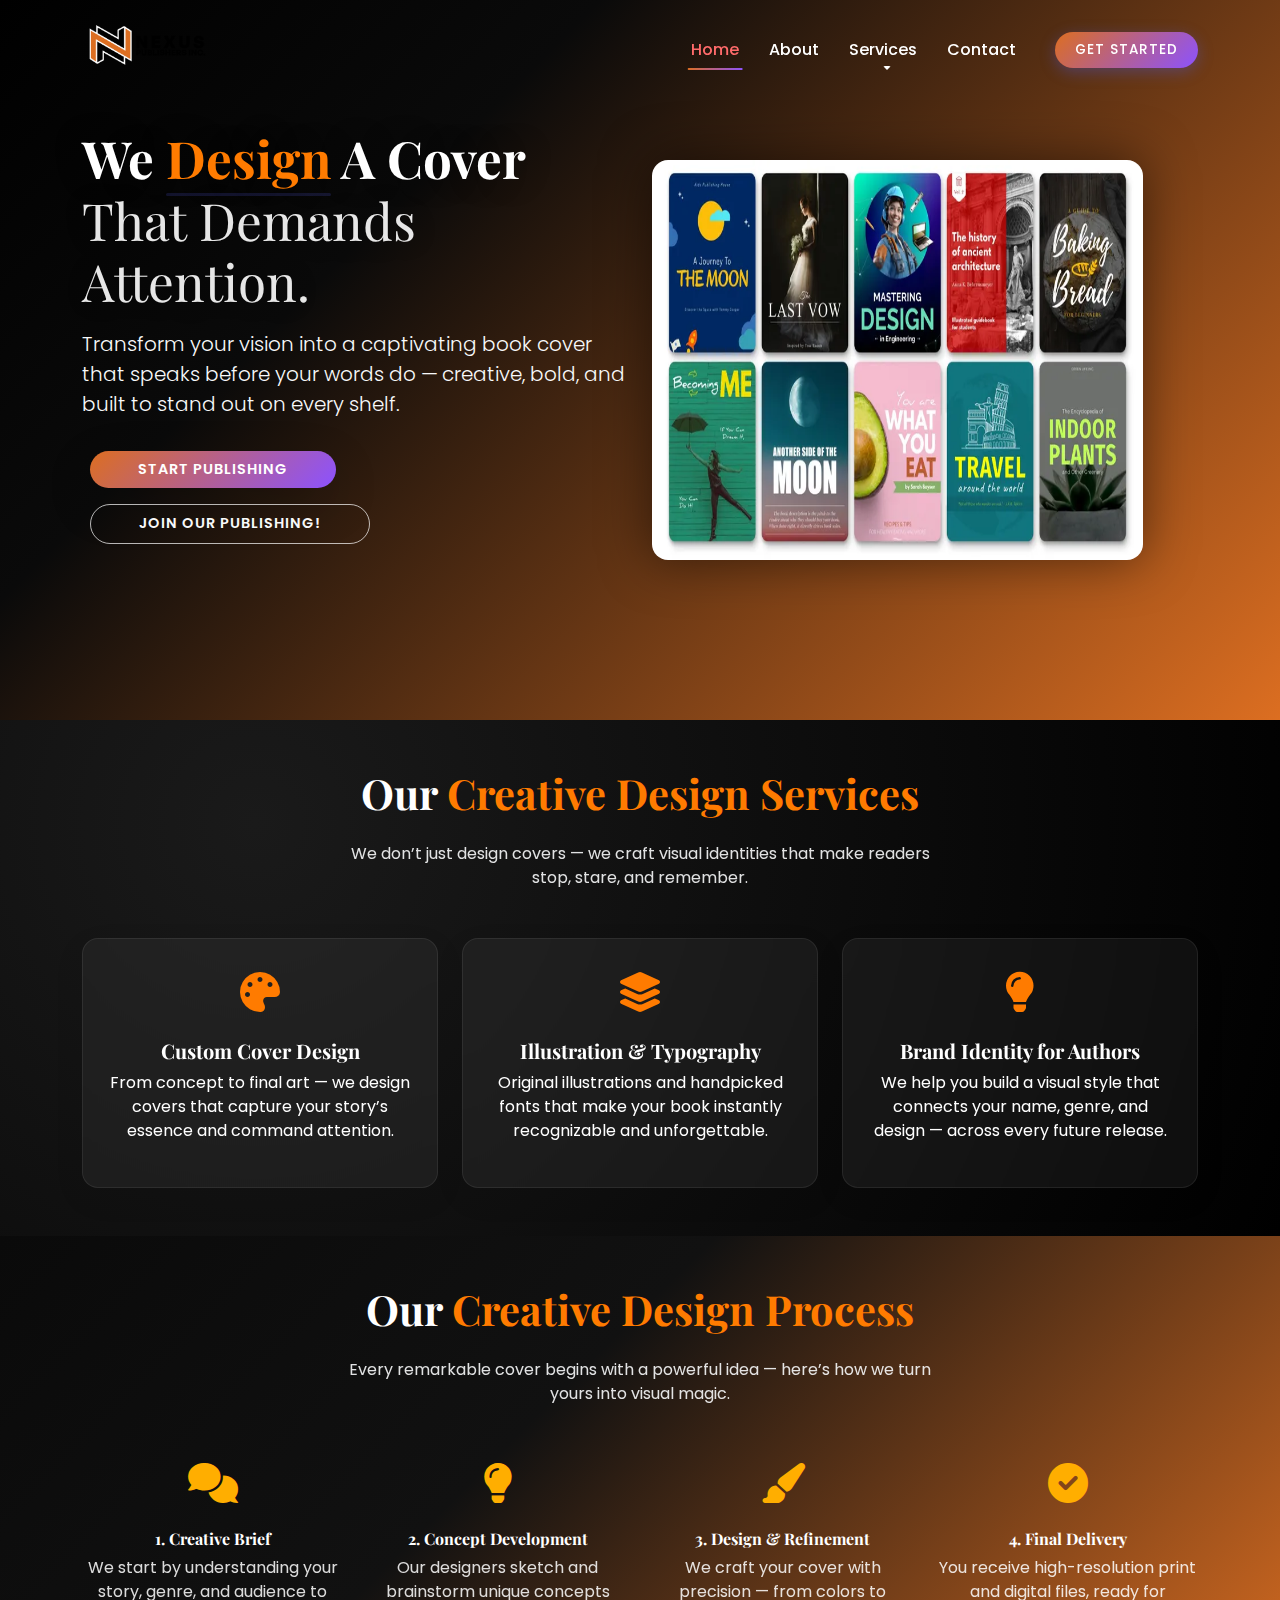
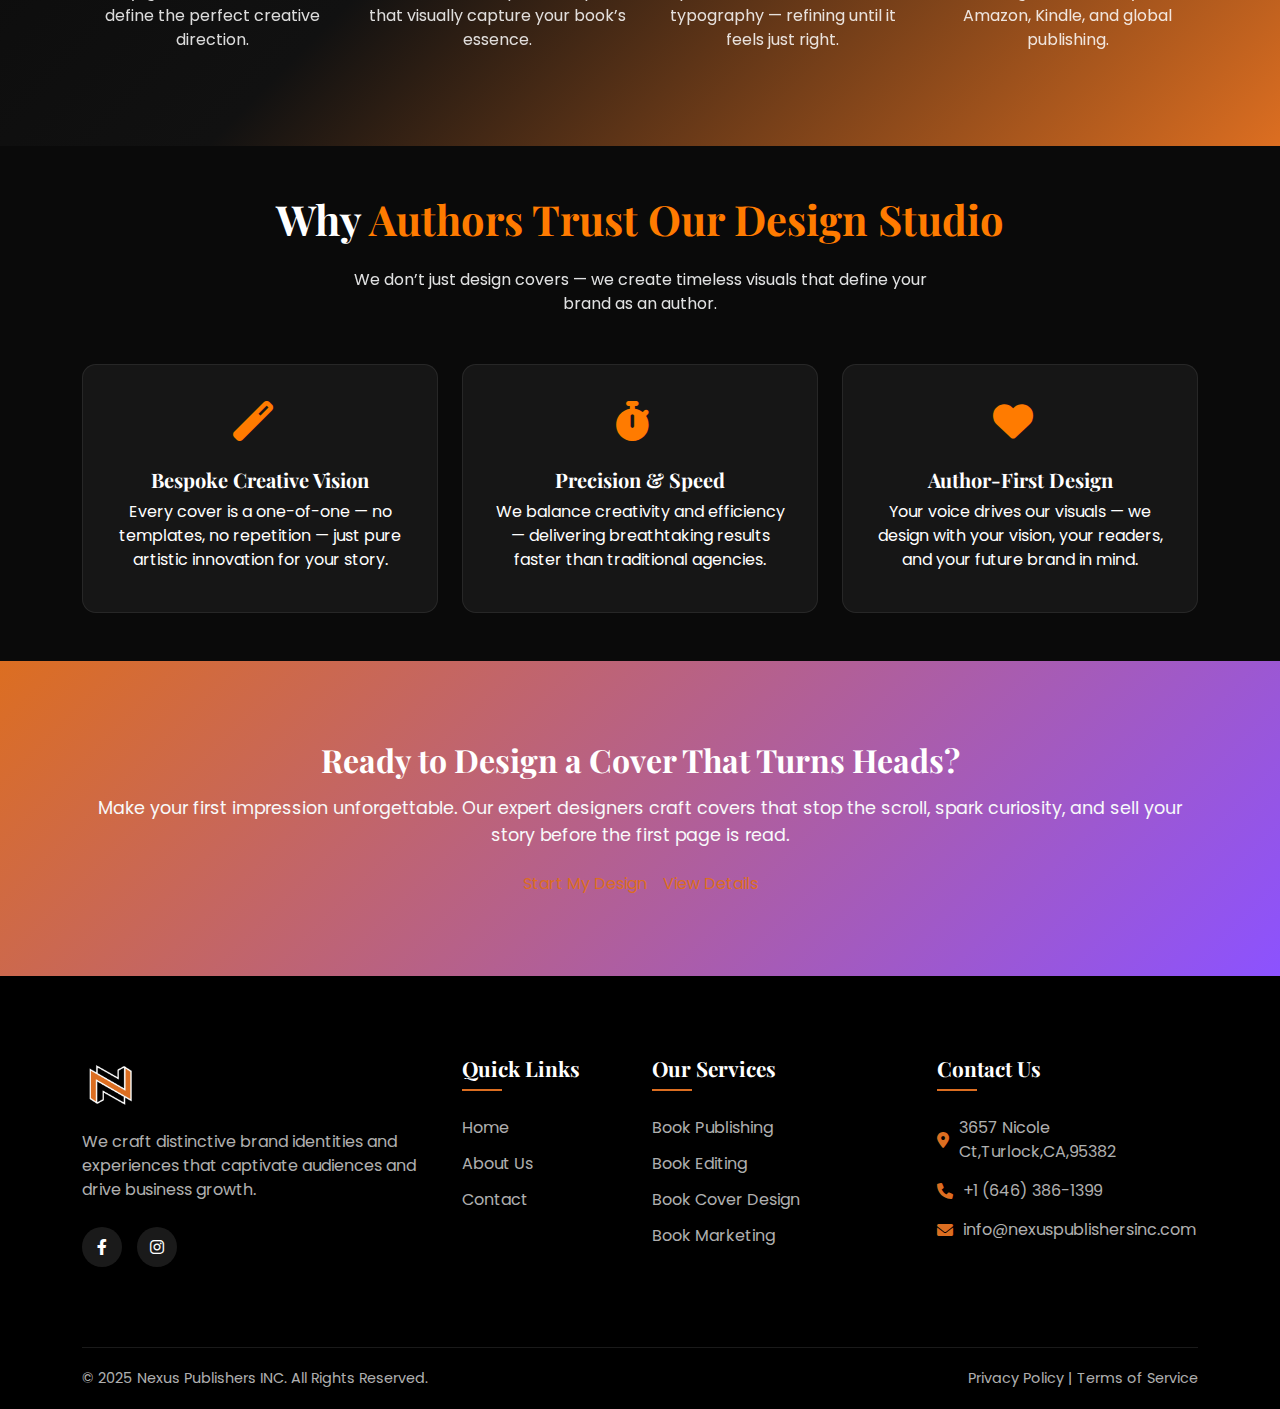
<file: cover-design.html>
<!DOCTYPE html>
<html lang="en">
<head>
    <meta charset="UTF-8">
    <meta name="viewport" content="width=device-width, initial-scale=1.0">
    <title>Nexus Publishers INC | Cover Design</title>
    <!-- Bootstrap CSS -->
    <link href="https://cdn.jsdelivr.net/npm/bootstrap@5.3.0-alpha1/dist/css/bootstrap.min.css" rel="stylesheet">
    <!-- Font Awesome -->
    <link rel="stylesheet" href="https://cdnjs.cloudflare.com/ajax/libs/font-awesome/6.0.0/css/all.min.css">
    <!-- Google Fonts -->
    <link href="https://fonts.googleapis.com/css2?family=Playfair+Display:wght@400;700;900&family=Poppins:wght@300;400;500;600;700&display=swap" rel="stylesheet">
    <!-- AOS Animation Library -->
    <link href="https://unpkg.com/aos@2.3.1/dist/aos.css" rel="stylesheet">
    <!-- Custom CSS -->
    <link rel="stylesheet" href="assets/css/brand-homepage.css">
    <link rel="stylesheet" href="assets/css/nav.css">
</head>
<body>
 
<!-- Navbar -->
    <nav class="navbar navbar-expand-lg fixed-top">
        <div class="container">
            <a class="navbar-brand" href="index.html">
                <img src="assets/img/logo-wyt.webp" alt="Novus Publishing" class="brand-logo default-logo">
                <img src="assets/img/logo-wyt.webp" alt="Novus Publishing" class="brand-logo white-logo">
            </a>
            <button class="navbar-toggler" type="button" data-bs-toggle="collapse" data-bs-target="#navbarNav" aria-controls="navbarNav" aria-expanded="false" aria-label="Toggle navigation">
                <i class="fas fa-bars"></i>
            </button>
            <div class="collapse navbar-collapse" id="navbarNav">
                <ul class="navbar-nav ms-auto">
                    <li class="nav-item">
                        <a class="nav-link active" href="index.html">Home</a>
                    </li>
                    <li class="nav-item">
                        <a class="nav-link" href="about.html">About</a>
                    </li>
                    <li class="nav-item dropdown">
                        <a class="nav-link dropdown-toggle" href="#" id="servicesDropdown" role="button" data-bs-toggle="dropdown" aria-expanded="false">
                            Services
                        </a>
                        <ul class="dropdown-menu" aria-labelledby="servicesDropdown">
                            <li><a class="dropdown-item" href="bookpublishing.html"><i class="fas fa-book-open me-2"></i>Book Publishing</a></li>
                            <li><a class="dropdown-item" href="cover-design.html"><i class="fas fa-pen-fancy me-2"></i>Book Cover Design</a></li>
                            <li><a class="dropdown-item" href="bookediting.html"><i class="fas fa-edit me-2"></i>Book Editing</a></li>
                            <li><a class="dropdown-item" href="bookmarketing.html"><i class="fas fa-bullhorn me-2"></i>Book Marketing</a></li>
                        </ul>
                    </li>
                    <li class="nav-item">
                        <a class="nav-link" href="contact.html">Contact</a>
                    </li>
                </ul>
                <div class="nav-cta ms-lg-4">
                    <a href="contact.html" class="btn btn-primary">Get Started</a>
                </div>
            </div>
        </div>
    </nav>




<!-- ================== SPLIT HERO SECTION ================== -->
<section class="hero-section d-flex align-items-center text-white position-relative overflow-hidden">
  <div class="container">
    <div class="row align-items-center">
      
      <!-- LEFT: Text Content -->
      <div class="col-lg-6 text-lg-start text-center hero-text z-2">
       <h1 class="hero-title mb-3">
  We <span class="highlight">Design</span> a Cover  
  <br>
  <span class="subline">That Demands Attention.</span>
</h1>
<p class="lead mb-4 text-light fw-light">
  Transform your vision into a captivating book cover that speaks before your words do — creative, bold, and built to stand out on every shelf.
</p>

        <div class="hero-buttons d-flex flex-wrap justify-content-lg-start justify-content-center">
          <a href="contact.html" class="btn btn-primary m-2 px-5 py-2 rounded-pill fw-semibold shadow-lg">Start Publishing</a>
          <a href="contact.html" class="btn btn-outline-light m-2 px-5 py-2 rounded-pill fw-semibold">Join Our Publishing!</a>
        </div>
      </div>

      <!-- RIGHT: Hero Image -->
      <div class="col-lg-6 text-center position-relative mt-5 mt-lg-0">
        <img src="assets/img/book-cover-maker-collage.webp" alt="Book Publishing" class="img-fluid hero-image rounded-4" >
      </div>

    </div>
  </div>
</section>

<!-- ================== STYLES ================== -->
<style>
.hero-section {
  min-height: 80vh;
  background: linear-gradient(135deg, #000000 0%, #0a0a0a 30%, #dc6e21 100%);
  position: relative;
  padding: 80px 0;
}

.hero-text {
  z-index: 2;
}

.hero-title {
  font-size: 3.2rem;
  font-weight: 700;
  line-height: 1.2;
  text-transform: capitalize;
  text-shadow: 0 0 30px rgba(0,0,0,0.4);
}

.hero-title .highlight {
  color: #ff7b00;
  position: relative;
}
.hero-title .highlight::after {
  content: "";
  position: absolute;
  left: 0;
  bottom: -6px;
  width: 100%;
  height: 3px;
  border-radius: 10px;
}

.hero-title .subline {
  color: #fff;
  font-weight: 400;
  opacity: 0.9;
}

.btn-primary {
  border: none;
  transition: all 0.3s ease;
}
.btn-primary:hover {
  transform: translateY(-3px);
  filter: brightness(1.1);
}

.btn-outline-light {
  border: 1px solid rgba(255,255,255,0.7);
  transition: all 0.3s ease;
}
.btn-outline-light:hover {
  background: #fff;
  transform: translateY(-3px);
}

.hero-image {
  max-width: 90%;
  animation: fadeInRight 1s ease forwards;
  filter: drop-shadow(0 0 25px rgba(0,0,0,0.5));
}

@keyframes fadeInRight {
  from { opacity: 0; transform: translateX(40px); }
  to { opacity: 1; transform: translateX(0); }
}

/* RESPONSIVE FIXES */
@media (max-width: 991px) {
  .hero-section {
    text-align: center;
  }
  .hero-title {
    font-size: 2.4rem;
  }
  .lead {
    font-size: 1rem;
  }
  .hero-image {
    margin-top: 40px;
    max-width: 100%;
  }
  .hero-buttons a {
    width: 100%;
    max-width: 280px;
  }
}
</style>


<section class="core-services py-5 position-relative text-white">
  <div class="container text-center">
    <h2 class="section-title mb-4">Our <span>Creative Design Services</span></h2>
    <p class="section-subtitle mb-5 text-light">
      We don’t just design covers — we craft visual identities that make readers stop, stare, and remember.
    </p>

    <div class="row g-4 justify-content-center">
      <!-- Service 1 -->
      <div class="col-md-4">
        <div class="service-card p-4">
          <div class="icon mb-3"><i class="fas fa-palette"></i></div>
          <h5 class="fw-bold mb-2">Custom Cover Design</h5>
          <p>From concept to final art — we design covers that capture your story’s essence and command attention.</p>
        </div>
      </div>
      <!-- Service 2 -->
      <div class="col-md-4">
        <div class="service-card p-4">
          <div class="icon mb-3"><i class="fas fa-layer-group"></i></div>
          <h5 class="fw-bold mb-2">Illustration & Typography</h5>
          <p>Original illustrations and handpicked fonts that make your book instantly recognizable and unforgettable.</p>
        </div>
      </div>
      <!-- Service 3 -->
      <div class="col-md-4">
        <div class="service-card p-4">
          <div class="icon mb-3"><i class="fas fa-lightbulb"></i></div>
          <h5 class="fw-bold mb-2">Brand Identity for Authors</h5>
          <p>We help you build a visual style that connects your name, genre, and design — across every future release.</p>
        </div>
      </div>
    </div>
  </div>
</section>
<!-- ================== SECTION 2: DESIGN PROCESS ================== -->
<section class="process-section py-5 text-white position-relative">
  <div class="container text-center">
    <h2 class="section-title mb-4">Our <span>Creative Design Process</span></h2>
    <p class="section-subtitle mb-5 text-light">
      Every remarkable cover begins with a powerful idea — here’s how we turn yours into visual magic.
    </p>

    <div class="process-steps row justify-content-center">
      <div class="col-md-3 col-sm-6 step">
        <div class="step-icon"><i class="fas fa-comments"></i></div>
        <h6>1. Creative Brief</h6>
        <p>We start by understanding your story, genre, and audience to define the perfect creative direction.</p>
      </div>
      <div class="col-md-3 col-sm-6 step">
        <div class="step-icon"><i class="fas fa-lightbulb"></i></div>
        <h6>2. Concept Development</h6>
        <p>Our designers sketch and brainstorm unique concepts that visually capture your book’s essence.</p>
      </div>
      <div class="col-md-3 col-sm-6 step">
        <div class="step-icon"><i class="fas fa-paint-brush"></i></div>
        <h6>3. Design & Refinement</h6>
        <p>We craft your cover with precision — from colors to typography — refining until it feels just right.</p>
      </div>
      <div class="col-md-3 col-sm-6 step">
        <div class="step-icon"><i class="fas fa-check-circle"></i></div>
        <h6>4. Final Delivery</h6>
        <p>You receive high-resolution print and digital files, ready for Amazon, Kindle, and global publishing.</p>
      </div>
    </div>
  </div>
</section>

<!-- ================== SECTION 3: WHY CHOOSE US (BOOK COVER DESIGN) ================== -->
<section class="why-choose-us py-5 position-relative">
  <div class="container text-center text-white">
    <h2 class="section-title mb-4">Why <span>Authors Trust Our Design Studio</span></h2>
    <p class="section-subtitle mb-5 text-light">
      We don’t just design covers — we create timeless visuals that define your brand as an author.
    </p>

    <div class="row g-4">
      <div class="col-md-4">
        <div class="feature-box p-4">
          <div class="feature-icon mb-3"><i class="fas fa-magic"></i></div>
          <h5 class="fw-bold mb-2">Bespoke Creative Vision</h5>
          <p>Every cover is a one-of-one — no templates, no repetition — just pure artistic innovation for your story.</p>
        </div>
      </div>

      <div class="col-md-4">
        <div class="feature-box p-4">
          <div class="feature-icon mb-3"><i class="fas fa-stopwatch"></i></div>
          <h5 class="fw-bold mb-2">Precision & Speed</h5>
          <p>We balance creativity and efficiency — delivering breathtaking results faster than traditional agencies.</p>
        </div>
      </div>

      <div class="col-md-4">
        <div class="feature-box p-4">
          <div class="feature-icon mb-3"><i class="fas fa-heart"></i></div>
          <h5 class="fw-bold mb-2">Author-First Design</h5>
          <p>Your voice drives our visuals — we design with your vision, your readers, and your future brand in mind.</p>
        </div>
      </div>
    </div>
  </div>
</section>

<!-- ================== SHARED STYLES ================== -->
<style>
    h5,h6{
        color: white;
    }
.section-title {
    color: #fff;
  font-size: 2.6rem;
  font-weight: 700;
}
.section-title span {
  color: #ff7b00;
}
.section-subtitle {
  max-width: 600px;
  margin: 0 auto;
  opacity: 0.9;
}

/* CORE SERVICES */
.core-services {
  background: radial-gradient(circle at 20% 20%, #1a1a1a 0%, #000000 100%);
}
.service-card {
  background: rgba(255,255,255,0.05);
  border: 1px solid rgba(255,255,255,0.08);
  border-radius: 16px;
  transition: all 0.3s ease;
  backdrop-filter: blur(6px);
}
.service-card:hover {
  transform: translateY(-8px);
  box-shadow: 0 0 25px rgba(255,123,0,0.4);
}
.service-card p {
    color: #fff;
}

.icon {
  font-size: 2.5rem;
  color: #ff7b00;
}

/* PROCESS */
.process-section {
  background: linear-gradient(135deg, #0a0a0a 0%, #111 40%, #dc6e21 100%);
}
.step {
  margin-bottom: 30px;
}
.step-icon {
  font-size: 2.5rem;
  color: #ffae00;
  margin-bottom: 15px;
}
.step h6 {
  font-weight: 700;
}
.step p {
  opacity: 0.85;
}

/* WHY CHOOSE US */
.why-choose-us {
  background: #0a0a0a;
}
.feature-box {
  background: rgba(255,255,255,0.05);
  border-radius: 14px;
  transition: 0.3s;
  border: 1px solid rgba(255,255,255,0.08);
}
.feature-box:hover {
  transform: scale(1.04);
  box-shadow: 0 0 25px rgba(255,123,0,0.3);
}
.feature-icon {
  font-size: 2.5rem;
  color: #ff7b00;
}

/* RESPONSIVE */
@media (max-width: 768px) {
  .section-title { font-size: 2rem; }
  .service-card, .feature-box { padding: 2rem 1rem; }
}
</style>


<!-- ===== CTA SECTION (BOOK COVER DESIGN) ===== -->
<section class="cta-section position-relative text-center text-white">
  <div class="cta-overlay"></div>
  <div class="cta-content container position-relative">
    <h2 class="fw-bold mb-3">Ready to Design a Cover That Turns Heads?</h2>
    <p class="mb-4 text-light">
      Make your first impression unforgettable. Our expert designers craft covers that stop the scroll, spark curiosity, 
      and sell your story before the first page is read.
    </p>
    <div class="cta-buttons d-flex flex-wrap justify-content-center gap-3">
      <a href="contact.html" class="cta-btn primary">Start My Design</a>
      <a href="about.html" class="cta-btn outline">View Details</a>
    </div>
  </div>
</section>
<!-- Footer -->
    <footer class="footer">
        <div class="container">
            <div class="row">
                <div class="col-lg-4 col-md-6">
                    <div class="footer-widget">
                       <a href="index.html" class="footer-logo">
  <img src="assets/img/logo-wyt.webp" alt="Novus Publishing" class="footer-logo-img" style="height: 50px;">
</a>

                        <p>We craft distinctive brand identities and experiences that captivate audiences and drive business growth.</p>
                        <div class="social-links">
                            <a href="https://www.facebook.com/nexuspublishersinc/" target="_blank"><i class="fab fa-facebook-f"></i></a>
                            <a href="https://www.instagram.com/nexuspublishersinc/" target="_blank"><i class="fab fa-instagram"></i></a>
                        </div>
                    </div>
                </div>
                <div class="col-lg-2 col-md-6">
                    <div class="footer-widget">
                        <h4>Quick Links</h4>
                        <ul class="footer-links">
                            <li><a href="index.html">Home</a></li>
                            <li><a href="about.html">About Us</a></li>
                            <li><a href="contact.html">Contact</a></li>
                        </ul>
                    </div>
                </div>
                <div class="col-lg-3 col-md-6">
                    <div class="footer-widget">
                        <h4>Our Services</h4>
                        <ul class="footer-links">
                            <li><a href="bookpublishing.html">Book Publishing</a></li>
                            <li><a href="bookediting.html">Book Editing</a></li>
                            <li><a href="cover-design.html">Book Cover Design</a></li>
                            <li><a href="bookmarketing.html">Book Marketing</a></li>
                        </ul>
                    </div>
                </div>
                <div class="col-lg-3 col-md-6">
                    <div class="footer-widget">
                        <h4>Contact Us</h4>
                        <div class="contact-info">
                            <p><i class="fas fa-map-marker-alt"></i>3657 Nicole Ct,Turlock,CA,95382</p>
                            <p><i class="fas fa-phone"></i> +1 (646) 386-1399</p>
                            <p><i class="fas fa-envelope"></i> info@nexuspublishersinc.com</p>
                        </div>
                    </div>
                </div>
            </div>
            <div class="footer-bottom">
                <div class="row">
                    <div class="col-md-6">
                        <p>&copy; 2025 Nexus Publishers INC. All Rights Reserved.</p>
                    </div>
                    <div class="col-md-6 text-md-end">
                        <p>Privacy Policy | Terms of Service</p>
                    </div>
                </div>
            </div>
        </div>
    </footer>

       <!-- Back to Top Button -->
    <a href="#" class="back-to-top"><i class="fas fa-arrow-up"></i></a>

    <!-- Bootstrap JS Bundle with Popper -->
    <script src="https://cdn.jsdelivr.net/npm/bootstrap@5.3.0-alpha1/dist/js/bootstrap.bundle.min.js"></script>
    <!-- AOS Animation Library -->
    <script src="https://unpkg.com/aos@2.3.1/dist/aos.js"></script>

        <script src="assets/js/brand-homepage.js"></script>
</body>
</html>
</file>
<file: assets/css/service.css>
.hero-image {
  width: 100%;
  max-width: 500px;  /* 👈 adjust this for desktop size */
  height: auto;
  object-fit: cover;
  border-radius: 1rem;
  box-shadow: 0 10px 25px rgba(0,0,0,0.4);
  transition: all 0.4s ease;
}

@media (max-width: 992px) {
  .hero-image {
    max-width: 400px;  /* 👈 slightly smaller for tablets */
  }
}

@media (max-width: 576px) {
  .hero-image {
    max-width: 300px;  /* 👈 mobile friendly size */
  }
}
.hero-section {
  min-height: 80vh;
  background: linear-gradient(135deg, #000000 0%, #0a0a0a 30%, #dc6e21 100%);
  position: relative;
  padding: 80px 0;
}

.hero-text {
  z-index: 2;
}
.hero-image {
  width: 100%;
  max-width: 500px;  /* 👈 adjust this for desktop size */
  height: auto;
  object-fit: cover;
  border-radius: 1rem;
  box-shadow: 0 10px 25px rgba(0,0,0,0.4);
  transition: all 0.4s ease;
}

@media (max-width: 992px) {
  .hero-image {
    max-width: 400px;  /* 👈 slightly smaller for tablets */
  }
}

@media (max-width: 576px) {
  .hero-image {
    max-width: 300px;  /* 👈 mobile friendly size */
  }
}
.hero-title {
  font-size: 3.2rem;
  font-weight: 700;
  line-height: 1.2;
  text-transform: capitalize;
  text-shadow: 0 0 30px rgba(0,0,0,0.4);
}

.hero-title .highlight {
  color: #ff7b00;
  position: relative;
}
.hero-title .highlight::after {
  content: "";
  position: absolute;
  left: 0;
  bottom: -6px;
  width: 100%;
  height: 3px;
  border-radius: 10px;
}

.hero-title .subline {
  color: #fff;
  font-weight: 400;
  opacity: 0.9;
}

.btn-primary {
  border: none;
  transition: all 0.3s ease;
}
.btn-primary:hover {
  transform: translateY(-3px);
  filter: brightness(1.1);
}

.btn-outline-light {
  border: 1px solid rgba(255,255,255,0.7);
  transition: all 0.3s ease;
}
.btn-outline-light:hover {
  background: #fff;
  transform: translateY(-3px);
}

.hero-image {
  max-width: 90%;
  animation: fadeInRight 1s ease forwards;
  filter: drop-shadow(0 0 25px rgba(0,0,0,0.5));
}

@keyframes fadeInRight {
  from { opacity: 0; transform: translateX(40px); }
  to { opacity: 1; transform: translateX(0); }
}

/* RESPONSIVE FIXES */
@media (max-width: 991px) {
  .hero-section {
    text-align: center;
  }
  .hero-title {
    font-size: 2.4rem;
  }
  .lead {
    font-size: 1rem;
  }
  .hero-image {
    margin-top: 40px;
    max-width: 100%;
  }
  .hero-buttons a {
    width: 100%;
    max-width: 280px;
  }
}
/* Laptop screens (between 1024px and 1440px typically) */
@media (min-width: 1024px) and (max-width: 1440px) {
  .hero-title {
    font-size: 2rem;
  }
  .lead {
    font-size: 1rem;
  }
  .hero-image {
    margin-top: 40px;
    max-width: 100%;
  }
  .hero-buttons a {
    width: 100%;
    max-width: 280px;
  }
}



h5,h6{
        color: white;
    }
.section-title {
    color: #fff;
  font-size: 2.6rem;
  font-weight: 700;
}
.section-title span {
  color: #ff7b00;
}
.section-subtitle {
  max-width: 600px;
  margin: 0 auto;
  opacity: 0.9;
}

/* CORE SERVICES */
.core-services {
  background: radial-gradient(circle at 20% 20%, #1a1a1a 0%, #000000 100%);
}
.service-card {
  background: rgba(255,255,255,0.05);
  border: 1px solid rgba(255,255,255,0.08);
  border-radius: 16px;
  transition: all 0.3s ease;
  backdrop-filter: blur(6px);
}
.service-card:hover {
  transform: translateY(-8px);
  box-shadow: 0 0 25px rgba(255,123,0,0.4);
}
.service-card p {
    color: #fff;
}

.icon {
  font-size: 2.5rem;
  color: #ff7b00;
}

/* PROCESS */
.process-section {
  background: linear-gradient(135deg, #0a0a0a 0%, #111 40%, #dc6e21 100%);
}
.step {
  margin-bottom: 30px;
}
.step-icon {
  font-size: 2.5rem;
  color: #ffae00;
  margin-bottom: 15px;
}
.step h6 {
  font-weight: 700;
}
.step p {
  opacity: 0.85;
}

/* WHY CHOOSE US */
.why-choose-us {
  background: #0a0a0a;
}
.feature-box {
  background: rgba(255,255,255,0.05);
  border-radius: 14px;
  transition: 0.3s;
  border: 1px solid rgba(255,255,255,0.08);
}
.feature-box:hover {
  transform: scale(1.04);
  box-shadow: 0 0 25px rgba(255,123,0,0.3);
}
.feature-icon {
  font-size: 2.5rem;
  color: #ff7b00;
}

/* RESPONSIVE */
@media (max-width: 768px) {
  .section-title { font-size: 2rem; }
  .service-card, .feature-box { padding: 2rem 1rem; }
}
</file>
<file: assets/css/nav.css>
/* Navbar Styles */
.navbar {
    padding: 20px 0;
    transition: all 0.4s ease;
    background-color: transparent;
}

.navbar.scrolled {
    background-color: white;
    box-shadow: 0 5px 20px rgba(0, 0, 0, 0.1);
    padding: 15px 0;
}

/* Brand Logo */
.navbar-brand {
    display: inline-block;
    position: relative;
}

.brand-logo {
    height: 50px;
    transition: transform 0.3s ease, opacity 0.3s ease;
}

.white-logo {
    position: absolute;
    top: 0;
    left: 0;
    opacity: 1;
}

.default-logo {
    opacity: 0;
}

.navbar.scrolled .white-logo {
    opacity: 0;
}

.navbar.scrolled .default-logo {
    opacity: 1;
}

.navbar-brand:hover .brand-logo {
    transform: scale(1.05);
}

/* Nav Links */
.nav-link {

    color: white !important; /* White by default */
    font-weight: 500;
    padding: 8px 15px !important;
    position: relative;
    transition: var(--transition);
}

.navbar.scrolled .nav-link {
    color: var(--dark-color) !important; /* Black when scrolled */
}

.nav-link::after {
    content: '';
    position: absolute;
    width: 0;
    height: 2px;
    background: var(--gradient);
    bottom: 0;
    left: 50%;
    transform: translateX(-50%);
    transition: width 0.3s ease;
    border-radius: 2px;
}

.nav-link:hover::after,
.nav-link.active::after {
    width: 70%;
}

.nav-link:hover,
.nav-link.active {
    color: var(--accent-color) !important;
}

.navbar.scrolled .nav-link:hover,
.navbar.scrolled .nav-link.active {
    color: var(--primary-color) !important;
}

/* Fix: Remove blue outline on dropdown focus */
.nav-link:focus,
.dropdown-toggle:focus {
    outline: none !important;
    box-shadow: none !important;
}



/* Toggler */
.navbar-toggler {
    border: none;
    padding: 0;
    color: white;
    font-size: 1.5rem;
    transition: var(--transition);
}

.navbar.scrolled .navbar-toggler {
    color: var(--dark-color);
}

.navbar-toggler:focus {
    box-shadow: none;
}

.navbar-toggler:hover {
    color: var(--accent-color);
}

.navbar.scrolled .navbar-toggler:hover {
    color: var(--primary-color);
}

/* CTA */
.nav-cta .btn {
    padding: 8px 20px;
    font-size: 0.85rem;
}

/* Dropdown Menu */
.dropdown-menu {
    
    border: none;
    border-radius: 15px;
    box-shadow: var(--box-shadow);
    padding: 15px;
    margin-top: 15px;
    border-top: 3px solid var(--primary-color);
    animation: fadeInUp 0.3s ease;
}

.dropdown-item {
    padding: 10px 15px;
    border-radius: 8px;
    transition: var(--transition);
    color:#000;
    font-weight: 500;
}

.dropdown-item i {
    color: var(--primary-color);
    transition: var(--transition);
}

.dropdown-item:hover {
    background-color: rgba(78, 87, 212, 0.1);
    color: var(--primary-color);
    transform: translateX(5px);
}

.dropdown-item:hover i {
    transform: scale(1.2);
}



/* ✅ Mobile Navbar Fix (only when collapsed) */
@media (max-width: 991px) {
    .navbar-collapse.collapse.show {
        background-color: white !important; /* visible only when expanded in mobile */
        border-radius: 0 0 20px 20px;
        padding: 20px;
        box-shadow: 0 8px 20px rgba(0,0,0,0.1);
    }

    .navbar-collapse.collapse.show .nav-link {
        color: var(--dark-color) !important; /* black text inside mobile menu only */
    }

    .navbar-collapse.collapse.show .nav-link:hover {
        color: var(--primary-color) !important;
    }

    .navbar-collapse.collapse.show .dropdown-menu {
        background-color: white !important;
        border-radius: 12px;
        box-shadow: 0 5px 15px rgba(0, 0, 0, 0.1);
        border: none;
    }

    .navbar-collapse.collapse.show .dropdown-item {
        color: var(--dark-color) !important;
    }

    .navbar-collapse.collapse.show .dropdown-item:hover {
        background-color: rgba(78, 87, 212, 0.1);
        color: var(--primary-color) !important;
    }

    .nav-link:hover::after,
.nav-link.active::after {
    width: 20%;
  margin-right: 70% !important;
}
.nav-link::after {
    content: '';
    position: absolute;
    width: 0;
    height: 2px;
    background: var(--gradient);
    bottom: 0;
    left: 15%;
    transform: translateX(-50%);
    transition: width 0.3s ease;
    border-radius: 2px;
}
}
</file>
<file: assets/css/brand-homepage.css>
/* 
 * Novus Brand Homepage CSS
 * Modern, animated design with smooth transitions
 */

:root {
    --primary-color: #DC6E21;
    --secondary-color: #8c52ff;
    --accent-color: #ff6b6b;
    --dark-color: #2d2e32;
    --light-color: #f8f9fa;
    --text-color: #4a4a4a;
    --transition: all 0.3s ease;
    --box-shadow: 0 10px 30px rgba(0, 0, 0, 0.08);
    --gradient: linear-gradient(135deg, var(--primary-color), var(--secondary-color));
}

/* Base Styles */
body {
    font-family: 'Poppins', sans-serif;
    color: var(--text-color);
    overflow-x: hidden;
    background-color: #fff;
}

h1, h2, h3, h4, h5, h6 {
    font-family: 'Playfair Display', serif;
    font-weight: 700;
    color: var(--dark-color);
}

a {
    text-decoration: none;
    color: var(--primary-color);
    transition: var(--transition);
}

a:hover {
    color: var(--secondary-color);
}

.section-header {
    margin-bottom: 60px;
}

.section-header h2 {
    font-size: 2.5rem;
    margin-bottom: 15px;
    position: relative;
    display: inline-block;
}

.section-header h2::after {
    content: '';
    position: absolute;
    width: 60px;
    height: 3px;
    background: var(--gradient);
    bottom: -10px;
    left: 50%;
    transform: translateX(-50%);
    border-radius: 3px;
}

.section-header p {
    font-size: 1.1rem;
    color: #777;
}

section {
    padding: 100px 0;
    position: relative;
}

.btn {
    padding: 12px 30px;
    border-radius: 50px;
    font-weight: 500;
    transition: var(--transition);
    text-transform: uppercase;
    font-size: 0.9rem;
    letter-spacing: 1px;
}

.btn-primary {
    background: var(--gradient);
    border: none;
    box-shadow: 0 4px 15px rgba(78, 87, 212, 0.4);
}

.btn-primary:hover {
    background: linear-gradient(135deg, var(--secondary-color), var(--primary-color));
    transform: translateY(-3px);
    box-shadow: 0 8px 25px rgba(78, 87, 212, 0.5);
}

.btn-outline-primary {
    color: var(--primary-color);
    border: 2px solid var(--primary-color);
    background: transparent;
}

.btn-outline-primary:hover {
    background: var(--gradient);
    color: white;
    border-color: transparent;
    transform: translateY(-3px);
}

/* Preloader Animation */
.preloader {
    position: fixed;
    top: 0;
    left: 0;
    width: 100%;
    height: 100%;
    background: white;
    display: flex;
    justify-content: center;
    align-items: center;
    z-index: 9999;
    transition: opacity 0.5s ease, visibility 0.5s ease;
}

.preloader.fade-out {
    opacity: 0;
    visibility: hidden;
}

.book {
    width: 60px;
    height: 45px;
    position: relative;
    perspective: 1000px;
}

.book__page {
    position: absolute;
    width: 100%;
    height: 100%;
    top: 0;
    left: 0;
    background: var(--gradient);
    transform-origin: left center;
    transition: transform 0.5s ease-in-out;
    border-radius: 5px;
    box-shadow: 0 4px 10px rgba(0, 0, 0, 0.1);
}

.book__page:nth-child(1) {
    z-index: 3;
    animation: flip1 3s infinite;
}

.book__page:nth-child(2) {
    z-index: 2;
    animation: flip2 3s infinite;
}

.book__page:nth-child(3) {
    z-index: 1;
    animation: flip3 3s infinite;
}

@keyframes flip1 {
    0%, 20% { transform: rotateY(0deg); }
    30%, 50% { transform: rotateY(-130deg); }
    60%, 80% { transform: rotateY(-130deg); }
    90%, 100% { transform: rotateY(0deg); }
}

@keyframes flip2 {
    0%, 30% { transform: rotateY(0deg); }
    40%, 60% { transform: rotateY(-130deg); }
    70%, 90% { transform: rotateY(-130deg); }
    100% { transform: rotateY(0deg); }
}

@keyframes flip3 {
    0%, 40% { transform: rotateY(0deg); }
    50%, 70% { transform: rotateY(-130deg); }
    80%, 100% { transform: rotateY(0deg); }
}

/* Navbar Styles */
.navbar {
    padding: 20px 0;
    transition: all 0.4s ease;
    background-color: transparent;
}

.navbar.scrolled {
    background-color: white;
    box-shadow: 0 5px 20px rgba(0, 0, 0, 0.1);
    padding: 15px 0;
}

/* Brand Logo */
.navbar-brand {
    display: inline-block;
    position: relative;
}

.brand-logo {
    height: 50px;
    transition: transform 0.3s ease, opacity 0.3s ease;
}

.white-logo {
    position: absolute;
    top: 0;
    left: 0;
    opacity: 1;
}

.default-logo {
    opacity: 0;
}

.navbar.scrolled .white-logo {
    opacity: 0;
}

.navbar.scrolled .default-logo {
    opacity: 1;
}

.navbar-brand:hover .brand-logo {
    transform: scale(1.05);
}

/* Nav Links */
.nav-link {

    color: white !important; /* White by default */
    font-weight: 500;
    padding: 8px 15px !important;
    position: relative;
    transition: var(--transition);
}

.navbar.scrolled .nav-link {
    color: var(--dark-color) !important; /* Black when scrolled */
}

.nav-link::after {
    content: '';
    position: absolute;
    width: 0;
    height: 2px;
    background: var(--gradient);
    bottom: 0;
    left: 50%;
    transform: translateX(-50%);
    transition: width 0.3s ease;
    border-radius: 2px;
}

.nav-link:hover::after,
.nav-link.active::after {
    width: 70%;
}

.nav-link:hover,
.nav-link.active {
    color: var(--accent-color) !important;
}

.navbar.scrolled .nav-link:hover,
.navbar.scrolled .nav-link.active {
    color: var(--primary-color) !important;
}

/* Fix: Remove blue outline on dropdown focus */
.nav-link:focus,
.dropdown-toggle:focus {
    outline: none !important;
    box-shadow: none !important;
}



/* Toggler */
.navbar-toggler {
    border: none;
    padding: 0;
    color: white;
    font-size: 1.5rem;
    transition: var(--transition);
}

.navbar.scrolled .navbar-toggler {
    color: var(--dark-color);
}

.navbar-toggler:focus {
    box-shadow: none;
}

.navbar-toggler:hover {
    color: var(--accent-color);
}

.navbar.scrolled .navbar-toggler:hover {
    color: var(--primary-color);
}

/* CTA */
.nav-cta .btn {
    padding: 8px 20px;
    font-size: 0.85rem;
}

/* Dropdown Menu */
.dropdown-menu {
    
    border: none;
    border-radius: 15px;
    box-shadow: var(--box-shadow);
    padding: 15px;
    margin-top: 15px;
    border-top: 3px solid var(--primary-color);
    animation: fadeInUp 0.3s ease;
}

.dropdown-item {
    padding: 10px 15px;
    border-radius: 8px;
    transition: var(--transition);
    color:#000;
    font-weight: 500;
}

.dropdown-item i {
    color: var(--primary-color);
    transition: var(--transition);
}

.dropdown-item:hover {
    background-color: rgba(78, 87, 212, 0.1);
    color: var(--primary-color);
    transform: translateX(5px);
}

.dropdown-item:hover i {
    transform: scale(1.2);
}


/* Hero Section */
.hero-section {
    padding: 180px 0 100px;
    background-color: #000;
    position: relative;
    overflow: hidden;
}

.book-bg-container {
    position: absolute;
    top: 0;
    left: 0;
    width: 100%;
    height: 100%;
    z-index: 0;
    overflow: hidden;
}

.book-bg {
    position: absolute;
    background-size: cover;
    background-position: center;
    opacity: 0.1;
    filter: blur(2px);
}

.book-bg-1 {
    top: -10%;
    right: -5%;
    width: 40%;
    height: 60%;
    background-image: url('https://images.unsplash.com/photo-1507842217343-583bb7270b66?ixlib=rb-4.0.3&ixid=M3wxMjA3fDB8MHxwaG90by1wYWdlfHx8fGVufDB8fHx8fA%3D%3D&auto=format&fit=crop&w=1470&q=80');
    transform: rotate(15deg);
    animation: bookFloat 20s ease-in-out infinite;
}

.book-bg-2 {
    bottom: 10%;
    left: 5%;
    width: 30%;
    height: 50%;
    background-image: url('https://images.unsplash.com/photo-1495446815901-a7297e633e8d?ixlib=rb-4.0.3&ixid=M3wxMjA3fDB8MHxwaG90by1wYWdlfHx8fGVufDB8fHx8fA%3D%3D&auto=format&fit=crop&w=1470&q=80');
    transform: rotate(-10deg);
    animation: bookFloat 15s ease-in-out infinite reverse;
}

.book-bg-3 {
    top: 40%;
    right: 20%;
    width: 25%;
    height: 40%;
    background-image: url('https://images.unsplash.com/photo-1497633762265-9d179a990aa6?ixlib=rb-4.0.3&ixid=M3wxMjA3fDB8MHxwaG90by1wYWdlfHx8fGVufDB8fHx8fA%3D%3D&auto=format&fit=crop&w=1473&q=80');
    transform: rotate(5deg);
    animation: bookFloat 18s ease-in-out infinite 2s;
}

@keyframes bookFloat {
    0%, 100% { transform: translateY(0) rotate(var(--rotation, 0deg)); }
    50% { transform: translateY(-20px) rotate(var(--rotation, 0deg)); }
}

.hero-shape {
    position: absolute;
    top: 0;
    right: 0;
    width: 50%;
    height: 100%;
    background: var(--gradient);
    clip-path: polygon(20% 0, 100% 0, 100% 100%, 0% 100%);
    opacity: 0.08;
    z-index: 0;
}

.hero-title {
    font-size: 3.5rem;
    line-height: 1.2;
    margin-bottom: 20px;
    position: relative;
    z-index: 1;
    color: #fff;
}

.hero-title .highlight {
    color: var(--primary-color);
    position: relative;
    display: inline-block;
}

.hero-title .highlight::after {
    content: '';
    position: absolute;
    width: 100%;
    height: 8px;
    background: rgba(78, 87, 212, 0.2);
    bottom: 5px;
    left: 0;
    z-index: -1;
    border-radius: 4px;
}

.hero-subtitle {
    font-size: 1.2rem;
    color: #fff;
    margin-bottom: 30px;
    max-width: 90%;
    position: relative;
    z-index: 1;
}

.hero-buttons {
    margin-bottom: 40px;
    position: relative;
    z-index: 1;
}

.hero-stats {
    display: flex;
    gap: 40px;
    position: relative;
    z-index: 1;
}

.stat-item h3 {
    font-size: 2rem;
    margin-bottom: 5px;
    color: var(--primary-color);
}

.stat-item p {
    font-size: 0.9rem;
    color: #777;
    margin: 0;
}

.hero-image {
    position: relative;
    height: 400px;
    display: flex;
    justify-content: center;
    align-items: center;
}

.book-stack {
    position: relative;
    width: 300px;
    height: 350px;
    perspective: 1000px;
}

.book {
    position: absolute;
    width: 200px;
    height: 280px;
    border-radius: 5px;
    box-shadow: var(--box-shadow);
    transform-style: preserve-3d;
    transition: transform 0.5s ease;
}

.book::before {
    content: '';
    position: absolute;
    top: 0;
    left: 0;
    width: 100%;
    height: 100%;
    background-size: cover;
    background-position: center;
    border-radius: 5px;
}

.book::after {
    content: '';
    position: absolute;
    top: 0;
    right: 0;
    width: 20px;
    height: 100%;
    background: rgba(0, 0, 0, 0.1);
    transform: translateZ(-1px) rotateY(90deg);
    transform-origin: right;
}

.book-1 {
    top: 0;
    left: 50px;
    transform: rotateY(-30deg) rotateX(5deg);
    z-index: 3;
    animation: bookHover 3s ease-in-out infinite;
}

.book-1::before {
    background-image: url('https://images.unsplash.com/photo-1544947950-fa07a98d237f?ixlib=rb-4.0.3&ixid=M3wxMjA3fDB8MHxwaG90by1wYWdlfHx8fGVufDB8fHx8fA%3D%3D&auto=format&fit=crop&w=687&q=80');
}

.book-2 {
    top: 30px;
    left: 80px;
    transform: rotateY(-20deg) rotateX(5deg);
    z-index: 2;
    animation: bookHover 3s ease-in-out infinite 0.5s;
}

.book-2::before {
    background-image: url('https://images.unsplash.com/photo-1543002588-bfa74002ed7e?ixlib=rb-4.0.3&ixid=M3wxMjA3fDB8MHxwaG90by1wYWdlfHx8fGVufDB8fHx8fA%3D%3D&auto=format&fit=crop&w=687&q=80');
}

.book-3 {
    top: 60px;
    left: 110px;
    transform: rotateY(-10deg) rotateX(5deg);
    z-index: 1;
    animation: bookHover 3s ease-in-out infinite 1s;
}

.book-3::before {
    background-image: url('https://images.unsplash.com/photo-1589998059171-988d887df646?ixlib=rb-4.0.3&ixid=M3wxMjA3fDB8MHxwaG90by1wYWdlfHx8fGVufDB8fHx8fA%3D%3D&auto=format&fit=crop&w=1476&q=80');
}

@keyframes bookHover {
    0%, 100% { transform: translateY(0) rotateY(var(--rotation, -20deg)) rotateX(5deg); }
    50% { transform: translateY(-15px) rotateY(var(--rotation, -20deg)) rotateX(5deg); }
}

.book-stack:hover .book-1 {
    transform: translateX(-50px) rotateY(-35deg) rotateX(10deg);
}

.book-stack:hover .book-2 {
    transform: translateY(-10px) rotateY(-15deg) rotateX(5deg);
}

.book-stack:hover .book-3 {
    transform: translateX(30px) rotateY(-5deg) rotateX(0deg);
}

.floating-card {
    position: absolute;
    background: white;
    padding: 15px;
    border-radius: 10px;
    box-shadow: var(--box-shadow);
    display: flex;
    align-items: center;
    gap: 10px;
    font-weight: 500;
    z-index: 10;
}

.floating-card i {
    color: var(--primary-color);
    font-size: 1.2rem;
}

.card-1 {
    top: 50px;
    left: -30px;
    animation: float 3s ease-in-out infinite;
}

.card-2 {
    bottom: 50px;
    right: -30px;
    animation: float 3s ease-in-out infinite 1.5s;
}

@keyframes float {
    0%, 100% { transform: translateY(0); }
    50% { transform: translateY(-15px); }
}

/* Brands Section */
.brands-section {
    background-color: white;
    padding: 80px 0;
}

.brands-slider {
    display: flex;
    justify-content: space-between;
    align-items: center;
    flex-wrap: wrap;
    gap: 30px;
}

.brand-item {
    flex: 1;
    min-width: 150px;
    text-align: center;
    opacity: 0.7;
    transition: var(--transition);
}

.brand-item:hover {
    opacity: 1;
    transform: scale(1.05);
}
/* Services Section */
.services-section {
    background-color: #f9fafb;
}

.service-card {
    background-color: white;
    padding: 40px 30px;
    border-radius: 15px;
    box-shadow: var(--box-shadow);
    transition: var(--transition);
    height: 100%;
    position: relative;
    z-index: 1;
    overflow: hidden;
}

.service-card::before {
    content: '';
    position: absolute;
    top: 0;
    left: 0;
    width: 100%;
    height: 0;
    background: var(--gradient);
    opacity: 0.05;
    transition: var(--transition);
    z-index: -1;
}

.service-card:hover {
    transform: translateY(-10px);
}

.service-card:hover::before {
    height: 100%;
}

.service-icon {
    width: 70px;
    height: 70px;
    background: rgba(78, 87, 212, 0.1);
    border-radius: 50%;
    display: flex;
    align-items: center;
    justify-content: center;
    margin-bottom: 25px;
    transition: var(--transition);
}

.service-card:hover .service-icon {
    background: var(--gradient);
}

.service-icon i {
    font-size: 1.8rem;
    color: var(--primary-color);
    transition: var(--transition);
}

.service-card:hover .service-icon i {
    color: white;
}

.service-card h3 {
    font-size: 1.5rem;
    margin-bottom: 15px;
}

.service-card p {
    margin-bottom: 20px;
    color: #666;
}

.service-link {
    font-weight: 600;
    color: var(--primary-color);
    display: inline-flex;
    align-items: center;
    gap: 5px;
}

.service-link i {
    transition: var(--transition);
}

.service-link:hover i {
    transform: translateX(5px);
}

/* Modern Services Section */
.modern-services-section {
    position: relative;
    padding: 120px 0;
    overflow: hidden;
    background-color: #f8f9fa;
}

.bg-shape {
    position: absolute;
    top: 0;
    right: 0;
    width: 40%;
    height: 100%;
    background-color: rgba(78, 87, 212, 0.03);
    clip-path: polygon(30% 0, 100% 0, 100% 100%, 0 100%);
    z-index: 1;
}

.modern-services-section .container {
    position: relative;
    z-index: 2;
}

.services-header {
    text-align: center;
    margin-bottom: 60px;
}

.services-tag {
    display: inline-block;
    background-color: rgba(78, 87, 212, 0.1);
    color: var(--primary-color);
    font-size: 14px;
    font-weight: 600;
    padding: 6px 15px;
    border-radius: 30px;
    margin-bottom: 15px;
    text-transform: uppercase;
    letter-spacing: 1px;
}

.services-title {
    font-size: 42px;
    font-weight: 700;
    margin-bottom: 20px;
    color: #222;
}

.services-subtitle {
    font-size: 18px;
    color: #666;
    max-width: 700px;
    margin: 0 auto;
    line-height: 1.6;
}

/* Services Tabs */
.services-tabs {
    display: flex;
    justify-content: center;
    margin-bottom: 40px;
    flex-wrap: wrap;
}

.service-tab {
    padding: 12px 25px;
    margin: 0 10px 10px;
    font-weight: 600;
    color: #555;
    background-color: #fff;
    border-radius: 8px;
    cursor: pointer;
    transition: all 0.3s ease;
    box-shadow: 0 3px 10px rgba(0, 0, 0, 0.05);
    border: 2px solid transparent;
}

.service-tab:hover {
    color: var(--primary-color);
    transform: translateY(-3px);
}

.service-tab.active {
    background-color: var(--primary-color);
    color: #fff;
    border-color: var(--primary-color);
}

.service-tab i {
    margin-right: 8px;
}

/* Service Content */
.service-content {
    display: none;
    animation: fadeIn 0.5s ease forwards;
}

.service-content.active {
    display: flex;
}

@keyframes fadeIn {
    from {
        opacity: 0;
        transform: translateY(20px);
    }
    to {
        opacity: 1;
        transform: translateY(0);
    }
}

.service-info {
    flex: 1;
    padding-right: 30px;
}

.service-title {
    font-size: 32px;
    font-weight: 700;
    margin-bottom: 20px;
    color: #222;
}

.service-description {
    font-size: 16px;
    line-height: 1.7;
    color: #666;
    margin-bottom: 30px;
}

.service-features {
    margin-bottom: 30px;
}

.feature-item {
    display: flex;
    align-items: flex-start;
    margin-bottom: 15px;
}

.feature-icon {
    color: var(--primary-color);
    font-size: 18px;
    margin-right: 15px;
    margin-top: 3px;
}

.feature-text {
    flex: 1;
}

.feature-title {
    font-weight: 600;
    margin-bottom: 5px;
    color: #333;
}

.feature-desc {
    color: #666;
    font-size: 14px;
    line-height: 1.5;
}

.service-cta {
    display: inline-block;
    background-color: var(--primary-color);
    color: #fff;
    padding: 12px 30px;
    border-radius: 8px;
    font-weight: 600;
    text-decoration: none;
    transition: all 0.3s ease;
    box-shadow: 0 5px 15px rgba(78, 87, 212, 0.3);
}

.service-cta:hover {
    background-color: var(--secondary-color);
    transform: translateY(-3px);
    box-shadow: 0 8px 20px rgba(78, 87, 212, 0.4);
}

.service-images {
    flex: 1;
    position: relative;
    min-height: 400px;
}

.image-stack {
    position: relative;
    width: 100%;
    height: 100%;
}

.stack-image {
    position: absolute;
    border-radius: 10px;
    box-shadow: 0 10px 30px rgba(0, 0, 0, 0.1);
    transition: all 0.5s ease;
    overflow: hidden;
}

.stack-image img {
    width: 100%;
    height: 100%;
    object-fit: cover;
}

.stack-image:nth-child(1) {
    width: 70%;
    height: 60%;
    top: 0;
    right: 0;
    z-index: 3;
    transform: rotate(3deg);
}

.stack-image:nth-child(2) {
    width: 60%;
    height: 50%;
    top: 20%;
    left: 0;
    z-index: 2;
    transform: rotate(-5deg);
}

.stack-image:nth-child(3) {
    width: 50%;
    height: 40%;
    bottom: 0;
    right: 20%;
    z-index: 1;
    transform: rotate(8deg);
}

.service-content:hover .stack-image:nth-child(1) {
    transform: rotate(5deg) translateY(-10px);
}

.service-content:hover .stack-image:nth-child(2) {
    transform: rotate(-7deg) translateY(-5px);
}

.service-content:hover .stack-image:nth-child(3) {
    transform: rotate(10deg) translateY(-8px);
}

/* Responsive Styles for Modern Services */
@media (max-width: 992px) {
    .service-content {
        flex-direction: column;
    }
    
    .service-info {
        padding-right: 0;
        margin-bottom: 40px;
    }
    
    .service-images {
        min-height: 350px;
    }
}

@media (max-width: 768px) {
    .modern-services-section {
        padding: 80px 0;
    }
    
    .services-title {
        font-size: 32px;
    }
    
    .service-tab {
        padding: 10px 15px;
        margin: 0 5px 10px;
        font-size: 14px;
    }
    
    .service-title {
        font-size: 28px;
    }
    
    .service-images {
        min-height: 300px;
    }
}

@media (max-width: 576px) {
    .services-tabs {
        flex-direction: column;
        align-items: center;
    }
    
    .service-tab {
        width: 80%;
        margin-bottom: 10px;
        text-align: center;
    }
    
    .service-images {
        min-height: 250px;
    }
}
/* Portfolio Section */
.portfolio-section {
    background-color: white;
}

.portfolio-filter {
    display: flex;
    justify-content: center;
    flex-wrap: wrap;
    gap: 10px;
    margin-bottom: 40px;
}

.filter-btn {
    background: none;
    border: none;
    padding: 8px 20px;
    border-radius: 30px;
    font-weight: 500;
    color: var(--text-color);
    cursor: pointer;
    transition: var(--transition);
}

.filter-btn.active,
.filter-btn:hover {
    background: var(--gradient);
    color: white;
}

.portfolio-grid {
    margin-top: 30px;
}

.portfolio-card {
    border-radius: 15px;
    overflow: hidden;
    box-shadow: var(--box-shadow);
    margin-bottom: 30px;
    position: relative;
}

.portfolio-img {
    position: relative;
    overflow: hidden;
}

.portfolio-img img {
    transition: transform 0.5s ease;
    width: 100%;
    height: 250px;
    object-fit: cover;
}

.portfolio-card:hover .portfolio-img img {
    transform: scale(1.1);
}

.portfolio-info {
    padding: 20px;
    background: white;
    display: flex;
    justify-content: space-between;
    align-items: center;
}

.portfolio-info h4 {
    margin-bottom: 5px;
    font-size: 1.2rem;
}

.portfolio-info p {
    margin: 0;
    color: #777;
    font-size: 0.9rem;
}

.portfolio-link {
    width: 40px;
    height: 40px;
    background: rgba(78, 87, 212, 0.1);
    border-radius: 50%;
    display: flex;
    align-items: center;
    justify-content: center;
    color: var(--primary-color);
    transition: var(--transition);
}

.portfolio-link:hover {
    background: var(--gradient);
    color: white;
}

/* Testimonials Section */
.testimonials-section {
    background-color: #f9fafb;
    position: relative;
    overflow: hidden;
}

.testimonials-section::before {
    content: '';
    position: absolute;
    width: 300px;
    height: 300px;
    background: var(--gradient);
    border-radius: 50%;
    top: -150px;
    left: -150px;
    opacity: 0.05;
}

.testimonials-section::after {
    content: '';
    position: absolute;
    width: 300px;
    height: 300px;
    background: var(--gradient);
    border-radius: 50%;
    bottom: -150px;
    right: -150px;
    opacity: 0.05;
}

.testimonials-slider {
    display: flex;
    gap: 30px;
    overflow-x: auto;
    padding: 20px 0;
    scrollbar-width: none;
}

.testimonials-slider::-webkit-scrollbar {
    display: none;
}

.testimonial-item {
    flex: 0 0 calc(33.333% - 20px);
    min-width: 300px;
}

.testimonial-content {
    background: white;
    padding: 40px 30px;
    border-radius: 15px;
    box-shadow: var(--box-shadow);
    position: relative;
    transition: var(--transition);
}

.testimonial-content:hover {
    transform: translateY(-10px);
}

.testimonial-quote {
    position: absolute;
    top: 20px;
    left: 20px;
    color: rgba(78, 87, 212, 0.1);
    font-size: 3rem;
}

.testimonial-content p {
    margin-bottom: 25px;
    font-style: italic;
    color: #555;
    position: relative;
    z-index: 1;
}

.testimonial-author {
    display: flex;
    align-items: center;
    gap: 15px;
}

.testimonial-author img {
    width: 60px;
    height: 60px;
    border-radius: 50%;
    object-fit: cover;
    border: 3px solid rgba(78, 87, 212, 0.1);
}

.author-info h5 {
    margin-bottom: 5px;
    font-size: 1.1rem;
}

.author-info span {
    color: #777;
    font-size: 0.9rem;
}

/* CTA Section */
.cta-section {
    background: var(--gradient);
    color: white;
    padding: 80px 0;
}

.cta-section h2 {
    color: white;
    margin-bottom: 15px;
}

.cta-section p {
    color: rgba(255, 255, 255, 0.8);
    margin-bottom: 0;
    font-size: 1.1rem;
}

.cta-section .btn-light {
    color: var(--primary-color);
    font-weight: 600;
    padding: 12px 30px;
}

.cta-section .btn-light:hover {
    background-color: var(--dark-color);
    color: white;
}

/* Footer */
.footer {
    background-color: #000;
    color: rgba(255, 255, 255, 0.7);
    padding: 80px 0 0;
}

.footer-widget {
    margin-bottom: 40px;
}

.footer-logo {
    display: inline-block;
    margin-bottom: 20px;
    font-family: 'Playfair Display', serif;
    font-weight: 900;
    font-size: 2rem;
}

.footer-logo .brand-text {
    color: white;
}

.footer-logo .brand-dot {
    color: var(--primary-color);
    font-size: 2.5rem;
}

.footer-widget p {
    margin-bottom: 25px;
}

.social-links {
    display: flex;
    gap: 15px;
}

.social-links a {
    width: 40px;
    height: 40px;
    background: rgba(255, 255, 255, 0.1);
    border-radius: 50%;
    display: flex;
    align-items: center;
    justify-content: center;
    color: white;
    transition: var(--transition);
}

.social-links a:hover {
    background: var(--primary-color);
    transform: translateY(-5px);
}

.footer-widget h4 {
    color: white;
    margin-bottom: 25px;
    font-size: 1.3rem;
    position: relative;
    padding-bottom: 10px;
}

.footer-widget h4::after {
    content: '';
    position: absolute;
    width: 40px;
    height: 2px;
    background: var(--primary-color);
    bottom: 0;
    left: 0;
}

.footer-links {
    list-style: none;
    padding: 0;
    margin: 0;
}

.footer-links li {
    margin-bottom: 12px;
}

.footer-links a {
    color: rgba(255, 255, 255, 0.7);
    transition: var(--transition);
    display: inline-block;
}

.footer-links a:hover {
    color: white;
    transform: translateX(5px);
}

.contact-info p {
    margin-bottom: 15px;
    display: flex;
    align-items: center;
    gap: 10px;
}

.contact-info i {
    color: var(--primary-color);
}

.footer-bottom {
    border-top: 1px solid rgba(255, 255, 255, 0.1);
    padding: 20px 0;
    margin-top: 40px;
}

.footer-bottom p {
    margin: 0;
    font-size: 0.9rem;
}

/* Back to Top Button */
.back-to-top {
    position: fixed;
    bottom: 30px;
    right: 30px;
    width: 50px;
    height: 50px;
    background: var(--gradient);
    color: white;
    border-radius: 50%;
    display: flex;
    align-items: center;
    justify-content: center;
    box-shadow: 0 4px 15px rgba(78, 87, 212, 0.4);
    opacity: 0;
    visibility: hidden;
    transition: var(--transition);
    z-index: 99;
}

.back-to-top.active {
    opacity: 1;
    visibility: visible;
}

.back-to-top:hover {
    background: linear-gradient(135deg, var(--secondary-color), var(--primary-color));
    color: white;
    transform: translateY(-5px);
}

/* Animations */
@keyframes fadeInUp {
    from {
        opacity: 0;
        transform: translateY(30px);
    }
    to {
        opacity: 1;
        transform: translateY(0);
    }
}

@keyframes fadeInLeft {
    from {
        opacity: 0;
        transform: translateX(-30px);
    }
    to {
        opacity: 1;
        transform: translateX(0);
    }
}

@keyframes fadeInRight {
    from {
        opacity: 0;
        transform: translateX(30px);
    }
    to {
        opacity: 1;
        transform: translateX(0);
    }
}

/* Responsive Styles */
@media (max-width: 1199.98px) {
    .hero-title {
        font-size: 3rem;
    }
}

@media (max-width: 991.98px) {
    section {
        padding: 80px 0;
    }
    
    .hero-section {
        padding: 150px 0 80px;
    }
    
    .hero-title {
        font-size: 2.5rem;
    }
    
    .hero-subtitle {
        font-size: 1.1rem;
    }
    
    .hero-stats {
        gap: 20px;
    }
    
    .navbar-collapse {
        background:#fff;
        padding: 20px;
        border-radius: 10px;
        box-shadow: var(--box-shadow);
        margin-top: 15px;
    }
    
    .nav-cta {
        margin-top: 15px;
    }
    
    .testimonial-item {
        flex: 0 0 calc(50% - 15px);
    }
}

@media (max-width: 767.98px) {
    .section-header h2 {
        font-size: 2rem;
    }
    
    .hero-title {
        font-size: 2.2rem;
    }
    
    .hero-stats {
        flex-wrap: wrap;
    }
    
    .stat-item {
        flex: 0 0 calc(50% - 10px);
        margin-bottom: 20px;
    }
    
    .testimonial-item {
        flex: 0 0 100%;
    }
    
    .cta-section .text-lg-end {
        text-align: left !important;
        margin-top: 20px;
    }
}

@media (max-width: 575.98px) {
    .hero-title {
        font-size: 1.8rem;
    }
    
    .hero-buttons .btn {
        display: block;
        width: 100%;
        margin-bottom: 15px;
    }
    
    .hero-buttons .btn:last-child {
        margin-bottom: 0;
    }
    
    .stat-item {
        flex: 0 0 100%;
    }
    
    .portfolio-filter {
        flex-direction: column;
        align-items: center;
    }
}



/* ✅ Mobile Navbar Fix (only when collapsed) */
@media (max-width: 991px) {
    .navbar-collapse.collapse.show {
        background-color: white !important; /* visible only when expanded in mobile */
        border-radius: 0 0 20px 20px;
        padding: 20px;
        box-shadow: 0 8px 20px rgba(0,0,0,0.1);
    }

    .navbar-collapse.collapse.show .nav-link {
        color: var(--dark-color) !important; /* black text inside mobile menu only */
    }

    .navbar-collapse.collapse.show .nav-link:hover {
        color: var(--primary-color) !important;
    }

    .navbar-collapse.collapse.show .dropdown-menu {
        background-color: white !important;
        border-radius: 12px;
        box-shadow: 0 5px 15px rgba(0, 0, 0, 0.1);
        border: none;
    }

    .navbar-collapse.collapse.show .dropdown-item {
        color: var(--dark-color) !important;
    }

    .navbar-collapse.collapse.show .dropdown-item:hover {
        background-color: rgba(78, 87, 212, 0.1);
        color: var(--primary-color) !important;
    }

    .nav-link:hover::after,
.nav-link.active::after {
    width: 20%;
  margin-right: 70% !important;
}
.nav-link::after {
    content: '';
    position: absolute;
    width: 0;
    height: 2px;
    background: var(--gradient);
    bottom: 0;
    left: 15%;
    transform: translateX(-50%);
    transition: width 0.3s ease;
    border-radius: 2px;
}

.hero-title{
    font-size: 34px;
}


}
</file>
